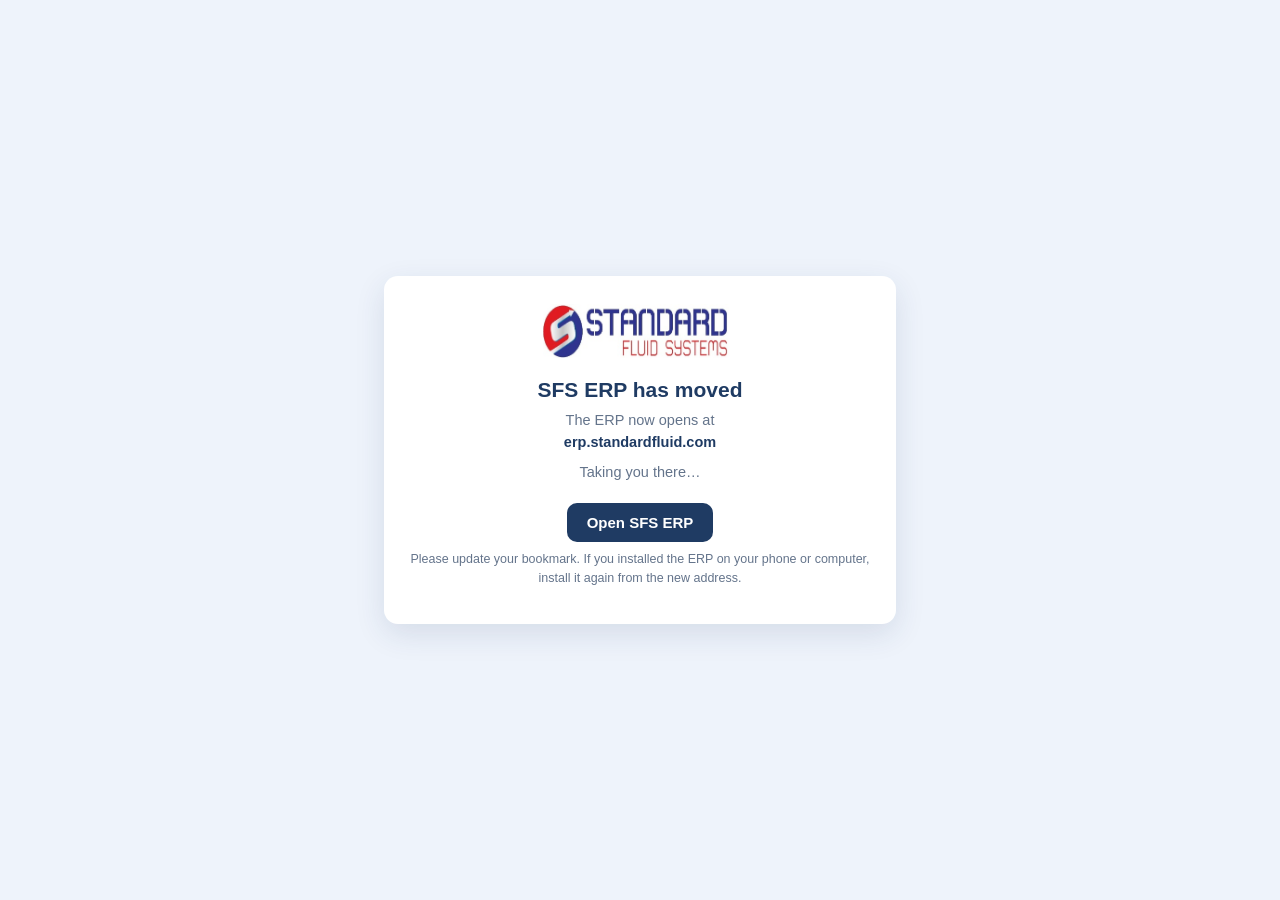
<file: index.html>
<!doctype html>
<html lang="en">
<head>
<meta charset="utf-8">
<meta name="viewport" content="width=device-width,initial-scale=1">
<title>SFS ERP has moved</title>
<style>
  :root{--navy:#1f3b63;--ink:#1d2433;--mut:#64748b;--bg:#eef3fb}
  body{margin:0;min-height:100vh;display:flex;align-items:center;justify-content:center;background:var(--bg);font-family:Arial,Helvetica,sans-serif;color:var(--ink);padding:16px;box-sizing:border-box}
  .card{background:#fff;border-radius:14px;box-shadow:0 10px 30px rgba(31,59,99,.12);padding:28px 26px;max-width:460px;width:100%;text-align:center}
  img{height:54px;margin-bottom:10px}
  h1{font-size:21px;color:var(--navy);margin:6px 0 8px}
  p{color:var(--mut);font-size:14.5px;line-height:1.5;margin:8px 0}
  a.go{display:inline-block;margin-top:12px;background:var(--navy);color:#fff;text-decoration:none;border-radius:10px;padding:11px 20px;font-weight:bold;font-size:15px}
  .addr{font-weight:bold;color:var(--navy)}
  .warn{display:none;background:#fff7ed;border:1px solid #fdba74;color:#7c2d12;border-radius:10px;padding:12px;margin-top:14px;font-size:13.5px;text-align:left}
  .warn a{color:#9a3412;font-weight:bold}
</style>
</head>
<body>
<div class="card">
  <img src="logo.png" alt="Standard Fluid Systems" onerror="this.style.display='none'">
  <h1>SFS ERP has moved</h1>
  <p>The ERP now opens at<br><span class="addr">erp.standardfluid.com</span></p>
  <p id="msg">Taking you there…</p>
  <a class="go" id="go" href="https://erp.standardfluid.com/">Open SFS ERP</a>
  <p style="font-size:12.5px">Please update your bookmark. If you installed the ERP on your phone or computer, install it again from the new address.</p>
  <div class="warn" id="warn">This device still has <b id="n"></b> entr<span id="pl">ies</span> made without internet, not sent yet. Open the old ERP once so they are sent, then come back here:<br><br><a href="app.html">Open the old ERP to send them</a></div>
</div>
<script>
(function(){
  var target = 'https://erp.standardfluid.com/' + (location.hash || '');
  document.getElementById('go').href = target;
  function go(){ location.replace(target); }
  /* entries saved offline (waiting to be sent) live only on this address: do not leave them behind */
  try {
    if (!window.indexedDB) return setTimeout(go, 1200);
    var rq = indexedDB.open('sfs-offline', 1);
    rq.onupgradeneeded = function(){ rq.result.createObjectStore('kv'); };
    rq.onerror = function(){ setTimeout(go, 1200); };
    rq.onsuccess = function(){
      var db = rq.result, n = 0;
      try {
        var cur = db.transaction('kv', 'readonly').objectStore('kv').openCursor();
        cur.onsuccess = function(){ var c = cur.result; if (c) { if (String(c.key).indexOf('q:') === 0) n++; c.continue(); } else done(); };
        cur.onerror = function(){ done(); };
      } catch (e) { done(); }
      function done(){
        db.close();
        if (n > 0) { document.getElementById('n').textContent = n; document.getElementById('pl').textContent = n === 1 ? 'y' : 'ies'; document.getElementById('warn').style.display = 'block'; document.getElementById('msg').textContent = 'Before you go:'; }
        else setTimeout(go, 1200);
      }
    };
  } catch (e) { setTimeout(go, 1200); }
})();
</script>
</body>
</html>
</file>
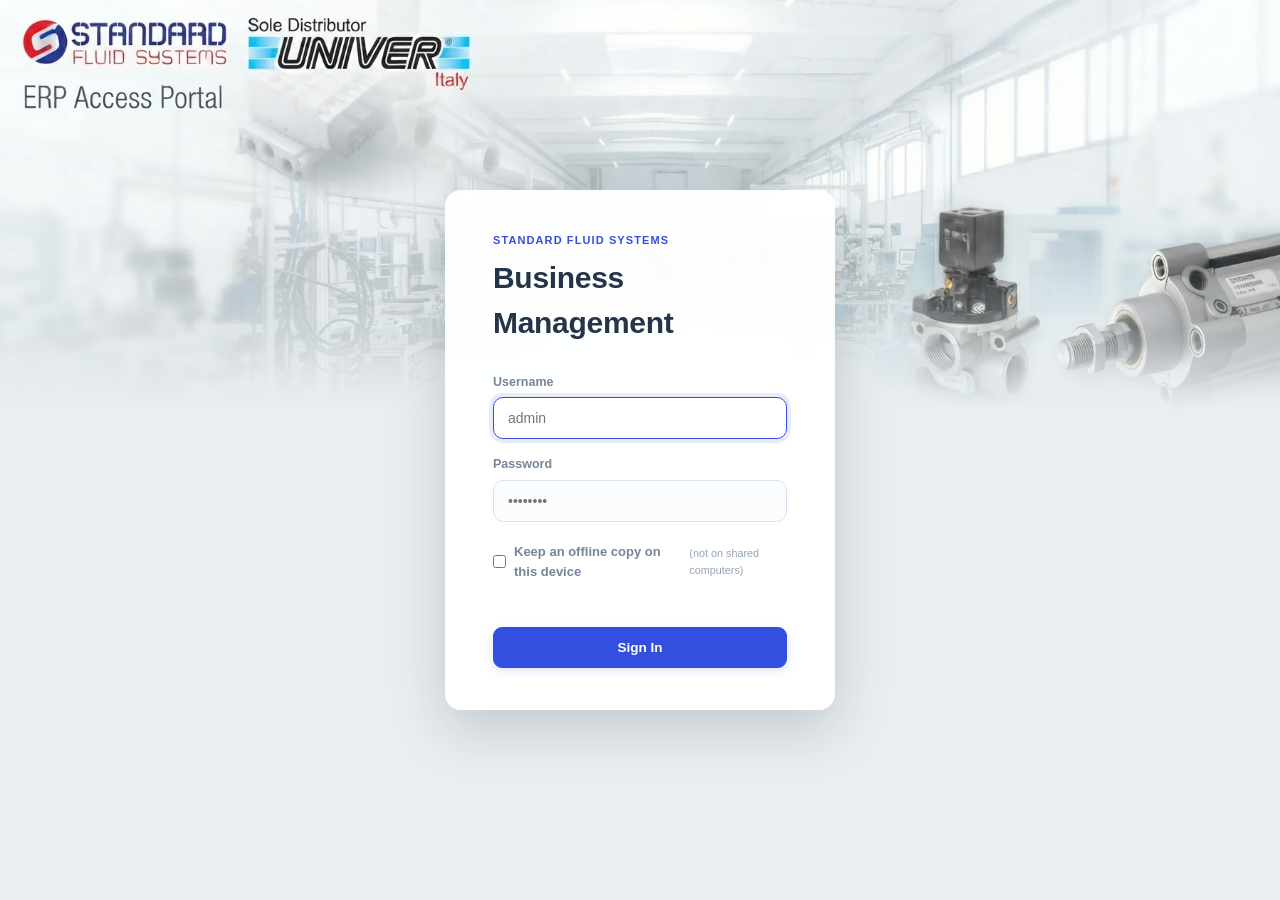
<file: app.html>
<!DOCTYPE html>
<html lang="en">
<head>
<meta charset="UTF-8">
<meta name="viewport" content="width=device-width, initial-scale=1.0">
<meta name="theme-color" content="#1f3b63">
<link rel="manifest" href="manifest.webmanifest">
<link rel="apple-touch-icon" href="apple-touch-icon.png">
<meta name="apple-mobile-web-app-capable" content="yes">
<meta name="mobile-web-app-capable" content="yes">
<meta name="apple-mobile-web-app-title" content="SFS ERP">
<title>Standard Fluid Systems — Business Management</title>
<link rel="icon" href="favicon.png">
<link rel="stylesheet" href="styles.css">
<style id="sfsProgressStyles">
  /* --- SFS top loading bar (added) --- */
  #sfsProgress{position:fixed;left:0;right:0;top:0;height:3px;z-index:2147483000;
    pointer-events:none;opacity:0;transition:opacity .25s ease}
  #sfsProgress.sfs-active{opacity:1}
  #sfsProgressBar{position:relative;height:100%;width:0;border-radius:0 3px 3px 0;
    background:linear-gradient(90deg,#3B5BDB 0%,#5B7CFA 45%,#10B981 100%);
    box-shadow:0 0 8px rgba(59,91,219,.55),0 0 14px rgba(16,185,129,.35);
    transition:width .25s ease}
  #sfsProgressBar::after{content:"";position:absolute;right:0;top:0;bottom:0;width:90px;
    background:linear-gradient(90deg,rgba(255,255,255,0),rgba(255,255,255,.8));
    border-radius:0 3px 3px 0;opacity:.9}
  @media print{#sfsProgress{display:none!important}}
  @media (prefers-reduced-motion:reduce){#sfsProgressBar{transition:none!important}}
</style>
</head>
<body>

<!-- --- SFS top loading bar (added) --- -->
<div id="sfsProgress" role="progressbar" aria-label="Loading"><div id="sfsProgressBar"></div></div>


<!-- ============ LOGIN SCREEN ============ -->
<div id="login" class="login-screen">
  <div class="login-card">
    <img src="logo.png" alt="SFS" class="login-logo">
    <div class="eyebrow">Standard Fluid Systems</div>
    <h1>Business Management</h1>

    <label>Username
      <input id="loginUser" type="text" autocomplete="username" placeholder="admin">
    </label>

    <label>Password
      <input id="loginPass" type="password" autocomplete="current-password" placeholder="••••••••">
    </label>

    <!-- The captcha has been removed. This hidden field only exists for compatibility with the older app.js (the user never sees it). -->
    <input id="captchaAnswer" type="hidden">

    <div id="loginError" class="muted"></div>

    <button class="btn primary full" onclick="login()">Sign In</button>
  </div>
</div>

<!-- ============ APP SHELL ============ -->
<div id="app" class="hidden">

  <!-- SIDEBAR -->
  <aside id="sidebar">
    <div class="brand">
      <img src="logo.png" alt="SFS">
      <div>
        <small>Business Management</small>
      </div>
      <button class="collapse-btn" onclick="toggleSidebar()" title="Collapse sidebar">
        <svg viewBox="0 0 24 24" width="16" height="16" fill="none" stroke="currentColor" stroke-width="2" stroke-linecap="round" stroke-linejoin="round">
          <polyline points="15 18 9 12 15 6"></polyline>
        </svg>
      </button>
    </div>

    <nav id="nav"></nav>

    <div class="userbox">
      <b id="who">—</b>
      <small id="role">—</small>
      <button class="btn" onclick="logout()">Logout</button>
    </div>
  </aside>

  <!-- MAIN -->
  <main>
    <header>
      <div>
        <h1 id="pageTitle">Dashboard</h1>
        <p>Inventory • Purchases • Sales • Documents</p>
      </div>
      <div class="header-actions">
        <span id="busy" class="busy hidden">Working…</span>
        <button class="btn" onclick="refresh()">↻ Refresh</button>
      </div>
    </header>

    <div id="content"></div>
  </main>
</div>

<!-- ============ MODAL ============ -->
<div id="modal" class="modal hidden" onclick="if(event.target===this)closeModal()">
  <div class="modal-card">
    <div class="modal-head">
      <h3 id="modalTitle">—</h3>
      <button onclick="closeModal()" aria-label="Close">×</button>
    </div>
    <div id="modalBody"></div>
  </div>
</div>

<!-- ============ TOASTS ============ -->
<div id="toastHost" class="toast-host"></div>

<!-- ============ PRINT AREA ============ -->
<div id="printArea"></div>

<!-- ============ SCRIPTS ============ -->
<script src="config.js"></script>
<script src="app.js"></script>
<script>
/* ---------- Sidebar collapse toggle ---------- */
function toggleSidebar(){
  const sb = document.getElementById('sidebar');
  if (!sb) return;
  sb.classList.toggle('collapsed');
  try { localStorage.setItem('sfsSidebarCollapsed', sb.classList.contains('collapsed') ? '1' : '0'); } catch(e) {}
}
(function(){
  try {
    if (localStorage.getItem('sfsSidebarCollapsed') === '1') {
      document.getElementById('sidebar')?.classList.add('collapsed');
    }
  } catch(e) {}
})();

/* ---------- Captcha compatibility ----------
   If the older captcha check still exists in app.js, this quietly fills in the correct answer,
   so that login works with just a username + password. Once the captcha is removed from app.js, this does nothing. */
(function(){
  var original = window.login;
  if (typeof original !== 'function') return;
  window.login = function(){
    try {
      var a = document.getElementById('captchaAnswer');
      if (a && typeof SFS_CAPTCHA_ANSWER !== 'undefined') a.value = SFS_CAPTCHA_ANSWER;
    } catch(e) {}
    return original.apply(this, arguments);
  };
})();

/* ---------- Enter key on login fields ---------- */
document.addEventListener('DOMContentLoaded', function(){
  ['loginUser','loginPass'].forEach(function(id){
    const el = document.getElementById(id);
    if (el) el.addEventListener('keydown', function(e){
      if (e.key === 'Enter') { e.preventDefault(); login(); }
    });
  });
});
</script>

<!-- ============ APP: install button, update notice, offline notice ============ -->
<style>
#pwaBar{position:fixed;left:50%;bottom:18px;transform:translateX(-50%);z-index:2147483001;display:none;align-items:center;gap:12px;background:#1f3b63;color:#fff;border-radius:14px;padding:10px 12px 10px 16px;box-shadow:0 14px 34px rgba(15,35,70,.35);font:14px/1.3 Inter,Arial,sans-serif;max-width:calc(100vw - 32px)}
#pwaBar.show{display:flex}#pwaBar.off{background:#b42318}
#pwaBar button{border:0;border-radius:10px;padding:8px 14px;font-weight:700;cursor:pointer;background:#fff;color:#1f3b63;white-space:nowrap}
#pwaBar .x{background:transparent;color:#fff;opacity:.7;padding:6px 8px}
#pwaInstall{position:fixed;left:16px;bottom:18px;z-index:2147483000;display:none;border:0;border-radius:99px;padding:11px 18px;font:700 14px Inter,Arial,sans-serif;background:#1f3b63;color:#fff;box-shadow:0 10px 26px rgba(15,35,70,.3);cursor:pointer}
#pwaInstallX{margin-left:8px;opacity:.7;font-weight:400}
@media print{#pwaBar,#pwaInstall{display:none!important}}
</style>
<button id="pwaInstall" type="button">⬇ Install SFS ERP app<span id="pwaInstallX" title="Hide">✕</span></button>
<div id="pwaBar"><span id="pwaMsg"></span><button id="pwaBtn" type="button"></button><button class="x" type="button" onclick="document.getElementById('pwaBar').className=''">✕</button></div>
<script>
(function(){
  var bar = document.getElementById('pwaBar'), msg = document.getElementById('pwaMsg'), btn = document.getElementById('pwaBtn');
  function show(text, label, fn, cls){ msg.textContent = text; btn.textContent = label; btn.style.display = label ? '' : 'none'; btn.onclick = fn; bar.className = 'show' + (cls ? ' ' + cls : ''); }

  /* 1. service worker (makes it installable; code always fresh from the internet) */
  if ('serviceWorker' in navigator) navigator.serviceWorker.register('sw.js').catch(function(){});

  /* 2. install button (Chrome / Edge) */
  var deferred = null, ib = document.getElementById('pwaInstall');
  var hidden = 0; try { hidden = Number(localStorage.getItem('sfsInstallHidden') || 0); } catch (e) {}
  window.addEventListener('beforeinstallprompt', function(e){ e.preventDefault(); deferred = e; if (Date.now() - hidden > 30 * 864e5) ib.style.display = 'block'; });
  document.getElementById('pwaInstallX').onclick = function(ev){ ev.stopPropagation(); ib.style.display = 'none'; try { localStorage.setItem('sfsInstallHidden', String(Date.now())); } catch (e) {} };
  ib.onclick = function(){ if (!deferred) return; deferred.prompt(); deferred.userChoice.finally(function(){ deferred = null; ib.style.display = 'none'; }); };
  window.addEventListener('appinstalled', function(){ ib.style.display = 'none'; show('SFS ERP installed ✓ — open it from the icon on your desktop / home screen.', '', null); setTimeout(function(){ bar.className = ''; }, 6000); });

  /* 3. "new version" notice: checks app.js / styles.css every 5 minutes and when the window comes back */
  var base = {};
  function sig(u){ return fetch(u, {method:'HEAD', cache:'no-store'}).then(function(r){ return r.ok ? (r.headers.get('etag') || r.headers.get('last-modified') || r.headers.get('content-length') || '') : ''; }).catch(function(){ return ''; }); }
  function check(){
    if (!navigator.onLine) return;
    Promise.all([sig('app.js'), sig('styles.css')]).then(function(v){
      var k = v.join('|'); if (!v[0] && !v[1]) return;
      if (!base.k) { base.k = k; return; }
      if (k !== base.k) show('A new version of SFS ERP is available.', 'Update', function(){ location.reload(); });
    });
  }
  setTimeout(check, 4000); setInterval(check, 5 * 60 * 1000);
  document.addEventListener('visibilitychange', function(){ if (document.visibilityState === 'visible') check(); });

  /* offline / online notices are shown by app.js (offline copy bar) */
})();
</script>

</body>
</html>
</file>
<file: styles.css>
/* ============================================================
   SFS BUSINESS MANAGEMENT — ERP STYLESHEET v2
   Design system: Navy + Indigo + Emerald
   ============================================================ */

:root{
  --ink:#0B1B2B; --ink-mid:#16324F; --ink-soft:#2C4864;
  --steel:#5B6B80; --steel-light:#8695A8;
  --canvas:#F4F6FA; --surface:#FFFFFF;
  --line:#E4E9F0; --line-strong:#CBD4E0;
  --brand:#3B5BDB; --brand-dark:#2F49B0; --brand-soft:#EEF2FF;
  --accent:#10B981; --accent-dark:#059669; --accent-soft:#ECFDF5;
  --good:#059669; --good-bg:#ECFDF5;
  --warn:#D97706; --warn-bg:#FEF3C7;
  --bad:#DC2626; --bad-bg:#FEE2E2;
  --info:#0284C7; --info-bg:#E0F2FE;
  --nav-bg-1:#0B1B2B; --nav-bg-2:#122845;
  --nav-text:#B7C5DA; --nav-text-active:#FFFFFF; --nav-icon:#7A8CA6;
  --radius:8px; --radius-lg:12px; --radius-sm:6px;
  --shadow-sm:0 1px 2px rgba(11,27,43,.06);
  --shadow:0 2px 8px rgba(11,27,43,.06);
  --shadow-md:0 6px 18px rgba(11,27,43,.08);
  --shadow-lg:0 24px 60px rgba(11,27,43,.18);
  --font-display:'Barlow Semi Condensed',Arial,sans-serif;
  --font-body:'Inter',Arial,sans-serif;
}

*{box-sizing:border-box}
html,body{margin:0;padding:0;height:100%}
body{font-family:var(--font-body);background:var(--canvas);color:var(--ink);font-size:14px;line-height:1.5;-webkit-font-smoothing:antialiased}
.hidden{display:none!important}
a{color:var(--brand);text-decoration:none;transition:color .15s}
a:hover{color:var(--brand-dark)}
button{font-family:inherit;cursor:pointer}
input,select,textarea{font-family:inherit;font-size:14px}
@media (prefers-reduced-motion:reduce){*{transition:none!important;animation:none!important}}

/* ---------- LOGIN ----------
   login-bg.webp is a wide 1798x576 banner (the logo and "ERP Access Portal" are part of the image).
   So it is not stretched to "cover" the whole screen (that cut off the logo / products).
   The banner runs full width across the top (::before) and fades into the page colour below. */
.login-screen{
  --bn-bg:#e9eef1;
  --bn-h:clamp(230px,32vw,640px);
  min-height:100vh;min-height:100dvh;
  display:flex;position:relative;
  background:var(--bn-bg);
  overflow:hidden;isolation:isolate;
}
.login-screen::before{
  content:"";position:absolute;top:0;left:0;right:0;height:var(--bn-h);z-index:0;pointer-events:none;
  background-image:
    linear-gradient(to bottom,rgba(233,238,241,0) 0%,rgba(233,238,241,0) 62%,#e9eef1 100%),
    url("login-bg.webp");
  background-size:100% 100%,cover;
  background-position:top left,left top;
  background-repeat:no-repeat;
}
.login-card{position:relative;z-index:2;background:rgba(255,255,255,.96);margin:auto;display:flex;flex-direction:column;justify-content:center;padding:42px 48px;width:100%;max-width:390px;min-height:auto;text-align:left;border-radius:16px;box-shadow:0 18px 55px rgba(11,27,43,.18);backdrop-filter:blur(5px)}
/* The logo is now part of the banner (login-bg.webp), so the logo inside the card is hidden */
.login-logo{display:none}
.login-card .eyebrow{color:var(--brand);font-size:11px;letter-spacing:.1em;font-weight:700;margin-bottom:6px;text-transform:uppercase}
.login-card h1{font-family:var(--font-display);font-size:30px;font-weight:700;margin:0 0 28px;color:var(--ink);letter-spacing:-.01em}
.login-card label{display:block;font-size:12.5px;font-weight:600;color:var(--steel);margin-bottom:16px}
.login-card input{display:block;width:100%;margin-top:6px;padding:12px 14px;border:1px solid var(--line-strong);border-radius:var(--radius);font-size:14px;background:#fbfcfd;transition:border-color .15s,box-shadow .15s,background .15s}
.login-card input:focus{outline:none;border-color:var(--brand);background:#fff;box-shadow:0 0 0 4px rgba(59,91,219,.12)}
.login-card .muted{color:var(--bad);font-size:12.5px;min-height:16px;margin:-6px 0 14px;font-weight:500}
.login-card .btn.full{width:100%;margin-top:6px;padding:12px}
/* Mobile: smaller banner (only the logo part on the left), card below the banner, does not cover the whole screen */
@media (max-width:760px){
  .login-screen{display:block;--bn-h:230px;padding-bottom:24px}
  .login-screen::before{
    background-image:
      linear-gradient(to bottom,rgba(233,238,241,0) 0%,rgba(233,238,241,0) 68%,#e9eef1 100%),
      url("login-bg-mobile.webp");
    background-size:100% 100%,auto 100%;
    background-position:top left,left top;
  }
  .login-card{margin:150px auto 0;width:calc(100% - 32px);max-width:400px;padding:32px 24px;min-height:auto;border-radius:16px;box-shadow:0 12px 36px rgba(11,27,43,.16)}
  .login-card h1{font-size:26px;margin-bottom:22px}
}

/* ---------- APP SHELL ---------- */
#app{display:flex;min-height:100vh}
aside{width:248px;flex:0 0 248px;background:linear-gradient(180deg,var(--nav-bg-1) 0%,var(--nav-bg-2) 100%);color:var(--nav-text);display:flex;flex-direction:column;position:sticky;top:0;height:100vh;overflow-y:auto;scrollbar-width:thin;scrollbar-color:rgba(255,255,255,.15) transparent;transition:width .2s ease,flex-basis .2s ease}
aside::-webkit-scrollbar{width:6px}
aside::-webkit-scrollbar-thumb{background:rgba(255,255,255,.15);border-radius:3px}
aside.collapsed{width:68px;flex-basis:68px}
aside.collapsed .brand b,aside.collapsed .brand small,aside.collapsed .nav-section,aside.collapsed .nav-label,aside.collapsed .userbox b,aside.collapsed .userbox small{display:none}
aside.collapsed .brand{justify-content:center;padding:20px 10px}
aside.collapsed .navbtn{justify-content:center;padding:10px}
aside.collapsed .userbox{padding:16px 10px;text-align:center}
.brand{display:flex;align-items:center;gap:11px;padding:20px 18px;border-bottom:1px solid rgba(255,255,255,.08);position:relative}
.brand img{height:30px;flex-shrink:0}
.brand b{display:block;font-family:var(--font-display);font-size:17px;font-weight:700;color:#fff;line-height:1.15;letter-spacing:-.01em}
.brand small{display:block;color:#8FA3BE;font-size:11px;margin-top:2px;letter-spacing:.02em}
.brand .collapse-btn{position:absolute;right:10px;top:50%;transform:translateY(-50%);background:rgba(255,255,255,.06);border:none;color:#8FA3BE;width:26px;height:26px;border-radius:6px;display:flex;align-items:center;justify-content:center;transition:background .15s,color .15s}
.brand .collapse-btn:hover{background:rgba(255,255,255,.12);color:#fff}
aside.collapsed .brand .collapse-btn{position:static;transform:none;margin:0 auto}
#nav{flex:1;padding:14px 10px}
.nav-section{font-size:10.5px;font-weight:700;letter-spacing:.1em;color:#5F7695;padding:16px 10px 6px;text-transform:uppercase}
.nav-section:first-child{padding-top:4px}
.navbtn{display:flex;align-items:center;gap:11px;width:100%;text-align:left;background:none;border:none;border-radius:var(--radius);color:var(--nav-text);padding:9px 11px;font-size:13.5px;font-weight:500;transition:background .15s,color .15s,transform .1s;position:relative;margin-bottom:2px}
.nav-icon{flex:0 0 auto;width:20px;height:20px;display:flex;align-items:center;justify-content:center;color:var(--nav-icon);transition:color .15s}
.nav-icon svg{width:18px;height:18px}
.nav-label{flex:1;min-width:0;overflow:hidden;text-overflow:ellipsis;white-space:nowrap}
.navbtn:hover{background:rgba(255,255,255,.06);color:#fff}
.navbtn:hover .nav-icon{color:#fff}
.navbtn.active{background:linear-gradient(90deg, rgba(59,91,219,.28), rgba(59,91,219,.06));color:var(--nav-text-active);font-weight:600}
.navbtn.active .nav-icon{color:#7C9BFF}
.navbtn.active::before{content:"";position:absolute;left:-10px;top:6px;bottom:6px;width:3px;background:var(--brand);border-radius:0 3px 3px 0}
.userbox{padding:16px 18px 20px;border-top:1px solid rgba(255,255,255,.08)}
.userbox b{display:block;color:#fff;font-size:13.5px;font-weight:600}
.userbox small{display:block;color:#8FA3BE;font-size:11px;letter-spacing:.06em;margin:3px 0 12px;text-transform:uppercase}
.userbox .btn{width:100%;background:rgba(255,255,255,.06);border:1px solid rgba(255,255,255,.1);color:#CBD8E8;font-size:12.5px;padding:8px}
.userbox .btn:hover{background:rgba(220,38,38,.18);border-color:rgba(220,38,38,.3);color:#FCA5A5}
main{flex:1;min-width:0;display:flex;flex-direction:column;background:var(--canvas)}
header{background:var(--surface);border-bottom:1px solid var(--line);padding:22px 32px;display:flex;align-items:flex-start;justify-content:space-between;gap:16px;position:sticky;top:0;z-index:10;box-shadow:var(--shadow-sm)}
header .eyebrow{font-size:11px;font-weight:700;letter-spacing:.1em;color:var(--brand);text-transform:uppercase}
header h1{font-family:var(--font-display);font-size:28px;font-weight:700;margin:2px 0 3px;color:var(--ink);letter-spacing:-.01em}
header p{margin:0;color:var(--steel);font-size:13px}
.header-actions{display:flex;align-items:center;gap:10px;flex-shrink:0}
.busy{font-size:12.5px;color:var(--steel);font-style:italic}
#content{padding:28px 32px 60px;flex:1}
.wrap{max-width:1320px}

/* ---------- BUTTONS ---------- */
.btn{display:inline-flex;align-items:center;justify-content:center;gap:6px;padding:9px 16px;border-radius:var(--radius);border:1px solid var(--line-strong);background:var(--surface);color:var(--ink);font-size:13.5px;font-weight:600;transition:background .15s,border-color .15s,color .15s,box-shadow .15s,transform .08s;white-space:nowrap}
.btn:hover{border-color:var(--steel-light);background:#F8FAFC;box-shadow:var(--shadow-sm)}
.btn:active{transform:translateY(1px)}
.btn:disabled{opacity:.55;cursor:not-allowed;transform:none}
.btn.primary{background:var(--brand);border-color:var(--brand);color:#fff;box-shadow:0 1px 2px rgba(59,91,219,.2)}
.btn.primary:hover{background:var(--brand-dark);border-color:var(--brand-dark);box-shadow:0 4px 14px rgba(59,91,219,.35)}
.btn.success{background:var(--accent);border-color:var(--accent);color:#fff}
.btn.success:hover{background:var(--accent-dark);border-color:var(--accent-dark)}
.btn.ghost{background:transparent;border-color:var(--line-strong);color:var(--ink-mid)}
.btn.ghost:hover{background:#F1F5F9;border-color:var(--steel-light)}
.btn.small{padding:6px 11px;font-size:12.5px;border-radius:var(--radius-sm)}
.btn.danger{background:#fff;border-color:var(--bad);color:var(--bad)}
.btn.danger:hover{background:var(--bad);color:#fff;border-color:var(--bad)}
.btn.full{width:100%}

/* ---------- CARDS ---------- */
.cards{display:grid;grid-template-columns:repeat(auto-fit,minmax(200px,1fr));gap:18px;margin-bottom:24px}
.card{background:var(--surface);border:1px solid var(--line);border-radius:var(--radius-lg);padding:20px 22px;position:relative;overflow:hidden;transition:box-shadow .2s,transform .2s,border-color .2s}
.card::before{content:"";position:absolute;left:0;top:0;bottom:0;width:4px;background:linear-gradient(180deg,var(--brand),var(--accent));border-radius:var(--radius-lg) 0 0 var(--radius-lg)}
.card:hover{box-shadow:var(--shadow-md);transform:translateY(-2px);border-color:var(--line-strong)}
.card span{display:block;font-size:11.5px;font-weight:700;letter-spacing:.08em;color:var(--steel);margin-bottom:10px;text-transform:uppercase}
.card strong{font-family:var(--font-display);font-size:34px;font-weight:700;color:var(--ink);line-height:1;letter-spacing:-.02em}
.panel{background:var(--surface);border:1px solid var(--line);border-radius:var(--radius-lg);padding:24px 26px;margin-bottom:20px;box-shadow:var(--shadow-sm)}
.panel-head{display:flex;justify-content:space-between;align-items:center;margin-bottom:18px;gap:12px;flex-wrap:wrap}
.panel h3,.section-title{font-family:var(--font-display);font-size:19px;font-weight:700;margin:0 0 18px;color:var(--ink);letter-spacing:-.01em}
.panel-head h3{margin:0}
.catgrid{display:grid;grid-template-columns:repeat(auto-fit,minmax(150px,1fr));gap:14px}
.cat{background:linear-gradient(135deg,#FAFBFD 0%,#F4F6FA 100%);border:1px solid var(--line);border-radius:var(--radius);padding:16px 18px;transition:border-color .15s,transform .15s}
.cat:hover{border-color:var(--brand);transform:translateY(-1px)}
.cat span{display:block;font-size:12.5px;color:var(--steel);margin-bottom:8px;font-weight:500}
.cat b{font-family:var(--font-display);font-size:24px;color:var(--ink);font-weight:700}
.cat small{display:block;color:var(--steel-light);font-size:11px;margin-top:3px}

/* ---------- TOOLBAR ---------- */
.toolbar{display:flex;gap:10px;margin-bottom:18px;flex-wrap:wrap;align-items:center}
.toolbar input,.toolbar select{padding:10px 13px;border:1px solid var(--line-strong);border-radius:var(--radius);background:var(--surface);min-width:220px;transition:border-color .15s,box-shadow .15s;font-size:13.5px}
.toolbar input:focus,.toolbar select:focus{outline:none;border-color:var(--brand);box-shadow:0 0 0 3px rgba(59,91,219,.1)}

/* ---------- TABLES ---------- */
.table-wrap{overflow-x:auto;border-radius:var(--radius);border:1px solid var(--line)}
table{width:100%;border-collapse:collapse;font-size:13.5px}
thead th{text-align:left;font-size:11.5px;font-weight:700;letter-spacing:.06em;color:var(--steel);background:#F8FAFC;padding:12px 14px;border-bottom:1px solid var(--line-strong);white-space:nowrap;text-transform:uppercase}
tbody td{padding:12px 14px;border-bottom:1px solid var(--line);color:var(--ink);vertical-align:middle}
tbody tr{transition:background .1s}
tbody tr:nth-child(even){background:#FCFDFE}
tbody tr:hover{background:#F1F5F9}
tbody tr:last-child td{border-bottom:none}
td.empty{text-align:center;color:var(--steel);padding:40px 14px;font-style:italic}
.thumb{width:40px;height:40px;object-fit:cover;border-radius:6px;border:1px solid var(--line)}
.model-link{color:var(--brand);font-weight:600;cursor:pointer}
.model-link:hover{color:var(--brand-dark);text-decoration:underline}
.right{text-align:right}
.muted{color:var(--steel)}

/* ---------- BADGES ---------- */
.badge{display:inline-block;padding:3px 10px;border-radius:999px;font-size:11px;font-weight:700;letter-spacing:.02em;background:var(--brand-soft);color:var(--brand)}
.badge.good{background:var(--good-bg);color:var(--good)}
.badge.warn{background:var(--warn-bg);color:var(--warn)}
.badge.bad{background:var(--bad-bg);color:var(--bad)}
.badge.info{background:var(--info-bg);color:var(--info)}
.badge-admin{background:#FEF3C7;color:#92400E}
.badge-none{background:#F1F5F9;color:#64748B}

/* ---------- FORMS / MODALS ---------- */
.form-grid{display:grid;grid-template-columns:repeat(auto-fit,minmax(230px,1fr));gap:16px 20px;margin-bottom:20px}
.form-grid label{display:block;font-size:12.5px;font-weight:600;color:var(--steel)}
.form-grid label.wide{grid-column:1/-1}
.form-grid input,.form-grid select,.form-grid textarea,.input{display:block;width:100%;margin-top:7px;padding:10px 12px;border:1px solid var(--line-strong);border-radius:var(--radius);background:var(--surface);color:var(--ink);transition:border-color .15s,box-shadow .15s}
.form-grid input:focus,.form-grid select:focus,.form-grid textarea:focus,.input:focus{outline:none;border-color:var(--brand);box-shadow:0 0 0 3px rgba(59,91,219,.1)}
.form-grid textarea{min-height:70px;resize:vertical}
.actions{display:flex;gap:10px;justify-content:flex-end;margin-top:8px;flex-wrap:wrap}
.modal{position:fixed;inset:0;background:rgba(11,27,43,.55);backdrop-filter:blur(3px);display:flex;align-items:center;justify-content:center;padding:20px;z-index:1000;animation:fadeIn .15s ease-out}
@keyframes fadeIn{from{opacity:0}to{opacity:1}}
.modal-card{background:var(--surface);border-radius:var(--radius-lg);width:100%;max-width:680px;max-height:88vh;overflow-y:auto;box-shadow:var(--shadow-lg);animation:riseIn .18s ease-out}
@keyframes riseIn{from{opacity:0;transform:translateY(10px)}to{opacity:1;transform:translateY(0)}}
.modal-head{display:flex;justify-content:space-between;align-items:center;padding:20px 24px;border-bottom:1px solid var(--line);position:sticky;top:0;background:#fff;z-index:2;border-radius:var(--radius-lg) var(--radius-lg) 0 0}
.modal-head h3{font-family:var(--font-display);font-size:20px;margin:0;color:var(--ink);font-weight:700}
.modal-head button{background:none;border:none;font-size:22px;color:var(--steel);line-height:1;padding:4px 8px;border-radius:6px;transition:background .15s,color .15s}
.modal-head button:hover{color:var(--bad);background:var(--bad-bg)}
.modal-card>div:not(.modal-head){padding:24px}
.kv{padding:14px 0;border-bottom:1px solid var(--line);font-size:13.5px}
.kv:last-child{border-bottom:none}
.kv b{color:var(--ink);font-size:14.5px;font-weight:600}
.detail{display:flex;gap:22px;flex-wrap:wrap}
.detail img{width:150px;height:150px;object-fit:cover;border-radius:var(--radius);border:1px solid var(--line)}
.detail-grid{flex:1;min-width:240px;display:grid;grid-template-columns:1fr 1fr;gap:16px}
.detail-grid .kv{border:none;padding:0}
.detail-grid .kv b{color:var(--steel);font-size:11.5px;font-weight:700;letter-spacing:.06em;text-transform:uppercase;display:block;margin-bottom:4px}

/* ---------- TOASTS ---------- */
.toast-host{position:fixed;bottom:20px;right:20px;z-index:9999;display:flex;flex-direction:column;align-items:flex-end}
#printArea{display:none}

/* ============================================================
   MODULE PERMISSIONS + STAFF UI
   ============================================================ */
.modules-block{margin-top:18px;padding:16px 18px;background:linear-gradient(135deg,#FAFBFD 0%,#F4F6FA 100%);border:1px solid var(--line);border-radius:var(--radius)}
.modules-block .modules-title{font-weight:700;margin-bottom:12px;font-size:13px;color:var(--ink);text-transform:uppercase;letter-spacing:.06em}
.modules-block .chk{display:flex;align-items:center;gap:10px;padding:8px 10px;font-size:13.5px;cursor:pointer;border-radius:var(--radius-sm);transition:background .12s;font-weight:500;color:var(--ink-soft)}
.modules-block .chk:hover{background:rgba(59,91,219,.06)}
.modules-block .chk input[type=checkbox]{width:16px;height:16px;accent-color:var(--brand);cursor:pointer;margin:0}
.modules-block .muted{margin-top:10px;font-size:12px;color:var(--steel)}
.small{font-size:12px}
.user-row{display:flex;justify-content:space-between;align-items:flex-start;gap:14px;padding:16px 4px;border-bottom:1px solid var(--line)}
.user-row:last-child{border-bottom:none}
.user-row .user-info{flex:1;line-height:1.7;font-size:13.5px}
.user-row .user-info b{font-size:14.5px;color:var(--ink)}
.user-row .user-actions{display:flex;gap:8px;flex-wrap:wrap;flex-shrink:0}
.user-row .role{display:inline-block;padding:2px 8px;background:var(--brand-soft);color:var(--brand);border-radius:999px;font-size:11px;font-weight:700;margin:0 4px}
.user-row .ok{color:var(--good);font-weight:700;font-size:12px}
.user-row .off{color:var(--bad);font-weight:700;font-size:12px}
.modules-row{margin-top:8px;display:flex;flex-wrap:wrap;gap:6px}

/* ---------- RESPONSIVE ---------- */
@media (max-width:900px){
  #app{flex-direction:column}
  aside{width:100%;flex:0 0 auto;height:auto;position:relative;overflow-y:visible}
  aside.collapsed{width:100%;flex-basis:auto}
  #nav{display:flex;flex-wrap:wrap;padding:8px;gap:2px}
  .nav-section{width:100%;padding:8px 6px 2px}
  .navbtn{width:auto;margin-bottom:0}
  .navbtn.active::before{left:0;top:auto;bottom:-2px;width:auto;right:0;height:2px;border-radius:2px 2px 0 0}
  .brand .collapse-btn{display:none}
  header{flex-direction:column;padding:18px 20px}
  header h1{font-size:22px}
  #content{padding:18px}
  .form-grid{grid-template-columns:1fr}
  .detail-grid{grid-template-columns:1fr}
}
button:focus-visible,.navbtn:focus-visible,a:focus-visible,input:focus-visible,select:focus-visible{outline:2px solid var(--brand);outline-offset:2px}
@media print{.no-print{display:none!important}body{background:#fff}aside,header,.toolbar,.actions,.btn{display:none!important}}


/* ============================================================
   SFS — DASHBOARD LIGHT BLUE THEME
   Visual-only override based on the supplied SFS dashboard reference.
   IMPORTANT: no HTML, JavaScript, backend/API or module behavior is changed.
   ============================================================ */
:root{
  --ink:#17345F;
  --ink-mid:#284A78;
  --ink-soft:#49678F;
  --steel:#7087A6;
  --steel-light:#9AAEC7;
  --canvas:#F5F8FD;
  --surface:#FFFFFF;
  --line:#E3EAF4;
  --line-strong:#D2DEEC;
  --brand:#2F80ED;
  --brand-dark:#1769D2;
  --brand-soft:#EAF3FF;
  --accent:#22B573;
  --accent-dark:#15945D;
  --accent-soft:#EAF9F1;
  --good:#22B573;
  --good-bg:#EAF9F1;
  --warn:#F5A623;
  --warn-bg:#FFF5DF;
  --bad:#F05252;
  --bad-bg:#FFF0F0;
  --info:#2F80ED;
  --info-bg:#EAF3FF;
  --nav-bg-1:#FFFFFF;
  --nav-bg-2:#FFFFFF;
  --nav-text:#496184;
  --nav-text-active:#FFFFFF;
  --nav-icon:#48658A;
  --radius:8px;
  --radius-lg:10px;
  --radius-sm:6px;
  --shadow-sm:0 1px 3px rgba(31,74,125,.06);
  --shadow:0 3px 12px rgba(31,74,125,.07);
  --shadow-md:0 8px 22px rgba(31,74,125,.10);
  --shadow-lg:0 24px 60px rgba(31,74,125,.18);
  --font-display:'Inter',Arial,sans-serif;
  --font-body:'Inter',Arial,sans-serif;
}

body{background:var(--canvas);color:var(--ink)}
a{color:var(--brand)}
a:hover{color:var(--brand-dark)}

#app{background:var(--canvas)}
aside{
  background:#fff;
  color:var(--nav-text);
  border-right:1px solid var(--line);
  box-shadow:1px 0 10px rgba(31,74,125,.035);
}
aside::-webkit-scrollbar-thumb{background:#D9E4F1}
.brand{
  padding:17px 18px;
  border-bottom:1px solid var(--line);
}
.brand b{color:#17345F}
.brand small{color:#7A91AF}
.brand .collapse-btn{
  background:#F3F7FC;
  color:#5B78A0;
}
.brand .collapse-btn:hover{background:#EAF3FF;color:var(--brand)}

#nav{padding:12px 10px}
.nav-section{
  color:#7B91AE;
  padding:15px 10px 7px;
}
.navbtn{
  color:#496184;
  border-radius:7px;
  padding:9px 11px;
}
.nav-icon{color:#48658A}
.navbtn:hover{
  background:#F1F6FD;
  color:#244C7D;
}
.navbtn:hover .nav-icon{color:var(--brand)}
.navbtn.active{
  background:linear-gradient(90deg,#2F80ED 0%,#397DE0 100%);
  color:#fff;
  box-shadow:0 4px 10px rgba(47,128,237,.20);
}
.navbtn.active .nav-icon{color:#fff}
.navbtn.active::before{display:none}

.userbox{
  border-top:1px solid var(--line);
  padding:15px 18px 18px;
}
.userbox b{color:#17345F}
.userbox small{color:#8095B0}
.userbox .btn{
  background:#F5F8FD;
  border-color:var(--line);
  color:#496184;
}
.userbox .btn:hover{
  background:#FFF0F0;
  border-color:#F3B5B5;
  color:#D33F3F;
}

main{background:var(--canvas)}
header{
  background:#fff;
  border-bottom:1px solid var(--line);
  padding:14px 22px;
  box-shadow:0 1px 5px rgba(31,74,125,.04);
}
header .eyebrow{color:var(--brand)}
header h1{color:#17345F}
header p{color:#7087A6}
#content{padding:22px 22px 48px}
.wrap{max-width:1400px}

.btn{
  border-color:var(--line-strong);
  background:#fff;
  color:#284A78;
}
.btn:hover{border-color:#AFC4DE;background:#F8FBFF}
.btn.primary{
  background:var(--brand);
  border-color:var(--brand);
  box-shadow:0 2px 6px rgba(47,128,237,.18);
}
.btn.primary:hover{
  background:var(--brand-dark);
  border-color:var(--brand-dark);
}
.btn.success{background:var(--accent);border-color:var(--accent)}
.btn.ghost{background:#fff;border-color:var(--line-strong);color:#496184}
.btn.ghost:hover{background:#F1F6FD}

.cards{
  gap:16px;
  margin-bottom:18px;
}
.card{
  border:1px solid var(--line);
  border-radius:10px;
  padding:18px 20px;
  box-shadow:var(--shadow-sm);
  background:#fff;
}
.card::before{display:none}
.card:hover{
  box-shadow:var(--shadow-md);
  transform:translateY(-1px);
  border-color:#D1DEEE;
}
.card span{color:#52709A}
.card strong{color:#17345F}

.panel{
  border:1px solid var(--line);
  border-radius:10px;
  padding:20px 22px;
  margin-bottom:16px;
  box-shadow:var(--shadow-sm);
  background:#fff;
}
.panel h3,.section-title{color:#17345F}
.cat{
  background:#F8FAFE;
  border-color:var(--line);
}
.cat:hover{border-color:#A9C9F3}
.cat span{color:#7087A6}
.cat b{color:#17345F}

.toolbar input,.toolbar select{
  border-color:var(--line-strong);
  background:#fff;
}
.toolbar input:focus,.toolbar select:focus{
  border-color:var(--brand);
  box-shadow:0 0 0 3px rgba(47,128,237,.10);
}

.table-wrap{border-color:var(--line)}
thead th{
  color:#557294;
  background:#F7FAFE;
  border-bottom-color:var(--line-strong);
}
tbody td{color:#284A78;border-bottom-color:var(--line)}
tbody tr:nth-child(even){background:#FCFDFF}
tbody tr:hover{background:#F2F7FD}
.model-link{color:var(--brand)}

.badge{background:var(--brand-soft);color:var(--brand)}
.modules-block{
  background:#F7FAFE;
  border-color:var(--line);
}
.modules-block .modules-title{color:#284A78}
.modules-block .chk{color:#496184}

.form-grid input,.form-grid select,.form-grid textarea,.input{
  border-color:var(--line-strong);
}
.form-grid input:focus,.form-grid select:focus,.form-grid textarea:focus,.input:focus{
  border-color:var(--brand);
  box-shadow:0 0 0 3px rgba(47,128,237,.10);
}
.modal{background:rgba(20,49,85,.42)}
.modal-card{border:1px solid var(--line)}
.modal-head{border-bottom-color:var(--line)}
.modal-head h3{color:#17345F}

@media (max-width:900px){
  aside{border-right:none;border-bottom:1px solid var(--line)}
  #nav{background:#fff}
}
\n

/* ============================================================
   SFS — FAST + MOBILE + COLOURFUL UI
   CSS-only responsive/performance layer. ERP logic untouched.
   ============================================================ */
:root{
  --brand:#2F80ED;
  --brand-dark:#1769D2;
  --purple:#7657E8;
  --cyan:#12A8D8;
  --green:#20B878;
  --orange:#F39A27;
  --pink:#E95B9D;
  --red:#EF5B63;
  --canvas:#F4F8FD;
}

/* Faster rendering: use local system fonts instead of remote web-font requests. */
html,body{
  font-family:Inter,Arial,"Segoe UI",sans-serif;
  -webkit-font-smoothing:antialiased;
}
*{box-sizing:border-box}
.card,.panel,.cat,.btn,.navbtn{transition:background-color .12s,border-color .12s,box-shadow .12s,transform .12s}
.card:hover{transform:translateY(-1px)}

/* Colourful but controlled KPI cards */
.cards .card:nth-child(1){border-top:3px solid var(--brand);background:linear-gradient(135deg,#fff 0%,#F3F8FF 100%)}
.cards .card:nth-child(2){border-top:3px solid var(--purple);background:linear-gradient(135deg,#fff 0%,#F7F4FF 100%)}
.cards .card:nth-child(3){border-top:3px solid var(--green);background:linear-gradient(135deg,#fff 0%,#F1FCF7 100%)}
.cards .card:nth-child(4){border-top:3px solid var(--orange);background:linear-gradient(135deg,#fff 0%,#FFF8ED 100%)}
.cards .card:nth-child(5){border-top:3px solid var(--pink);background:linear-gradient(135deg,#fff 0%,#FFF3F8 100%)}
.cards .card:nth-child(6){border-top:3px solid var(--cyan);background:linear-gradient(135deg,#fff 0%,#F0FBFE 100%)}

/* Colourful section accents */
.panel:nth-of-type(3n+1){border-top:2px solid #DCEAFF}
.panel:nth-of-type(3n+2){border-top:2px solid #E7DEFF}
.panel:nth-of-type(3n){border-top:2px solid #D9F5E8}

/* Avoid expensive blur/shadows on smaller screens */
@media(max-width:700px){
  body{font-size:13px}
  #app{display:block;min-height:100vh}
  aside{
    width:100%!important;
    height:auto!important;
    max-height:none!important;
    position:sticky!important;
    top:0;
    z-index:900;
    border-right:0!important;
    border-bottom:1px solid #DDE7F2;
    box-shadow:0 2px 10px rgba(31,74,125,.08);
  }
  .brand{
    height:58px;
    min-height:58px;
    padding:9px 12px!important;
    display:flex;
    align-items:center;
  }
  .brand .collapse-btn{display:flex!important}
  #nav{
    display:flex!important;
    flex-wrap:nowrap!important;
    overflow-x:auto;
    overflow-y:hidden;
    gap:5px!important;
    padding:7px 8px!important;
    -webkit-overflow-scrolling:touch;
    scrollbar-width:none;
    background:#fff;
  }
  #nav::-webkit-scrollbar{display:none}
  .nav-section{
    display:none!important;
  }
  .navbtn{
    flex:0 0 auto;
    width:auto!important;
    min-width:max-content;
    padding:8px 11px!important;
    margin:0!important;
    border-radius:8px!important;
    font-size:12px;
  }
  .navbtn .nav-icon{margin-right:5px}
  .userbox{
    display:none!important;
  }
  main{width:100%;min-width:0}
  header{
    padding:12px 13px!important;
    gap:8px;
    flex-direction:row!important;
    align-items:center;
  }
  header h1{font-size:19px!important}
  header p{font-size:11px!important}
  #content{padding:12px!important}
  .wrap{width:100%;max-width:none}
  .cards{
    grid-template-columns:1fr!important;
    gap:10px!important;
    margin-bottom:12px!important;
  }
  .card{
    min-width:0;
    padding:14px!important;
    box-shadow:0 2px 8px rgba(31,74,125,.06)!important;
  }
  .panel{
    min-width:0;
    padding:14px!important;
    margin-bottom:11px!important;
    box-shadow:0 2px 8px rgba(31,74,125,.055)!important;
  }
  .toolbar{
    flex-direction:column!important;
    align-items:stretch!important;
    gap:8px!important;
  }
  .toolbar>*{width:100%!important}
  .actions{justify-content:stretch}
  .actions .btn{flex:1 1 auto}
  .table-wrap{
    width:100%;
    overflow-x:auto!important;
    -webkit-overflow-scrolling:touch;
  }
  table{min-width:650px}
  .form-grid{grid-template-columns:1fr!important;gap:12px!important}
  .detail-grid{grid-template-columns:1fr!important}
  .modal{padding:10px!important}
  .modal-card{
    max-height:94vh!important;
    border-radius:10px!important;
  }
  .modal-card>div:not(.modal-head){padding:15px!important}
  .modal-head{padding:14px 15px!important}
  .toast-host{left:10px;right:10px;bottom:10px;align-items:stretch}
}

/* Dashboard graphs become single-column and readable on phones */
@media(max-width:760px){
  #selectedYearSalesTarget [style*="grid-template-columns:minmax(250px,1fr)"]{
    display:block!important;
  }
  #selectedYearSalesTarget .panel{margin-bottom:10px!important}
  #selectedYearSalesTarget [style*="height:205px"]{
    height:150px!important;
    gap:3px!important;
    overflow:hidden;
  }
  #selectedYearSalesTarget [style*="max-width:42px"]{max-width:24px!important}
  #selectedYearTopCustomers [style*="grid-template-columns:24px minmax(110px,1.25fr) minmax(130px,2fr) 82px"]{
    grid-template-columns:22px minmax(85px,1fr) 70px!important;
  }
  #selectedYearTopCustomers [style*="grid-template-columns:24px minmax(110px,1.25fr) minmax(130px,2fr) 82px"]>div{
    display:none;
  }
}

/* Reduce paint/animation cost for users who prefer speed/reduced motion. */
@media(prefers-reduced-motion:reduce){
  *,*::before,*::after{
    animation-duration:.01ms!important;
    animation-iteration-count:1!important;
    transition-duration:.01ms!important;
    scroll-behavior:auto!important;
  }
}

/* Corporate document typography + fixed detail boxes */
.doc-items{table-layout:fixed!important}
.doc-items th,.doc-items td{overflow:hidden;word-break:break-word}
.doc-items tbody tr{height:34px}
.doc-items tbody tr.filler{height:34px}
.doc-items tbody tr.filler td{height:34px!important}
.doc-items th:nth-child(1){width:7%}
.doc-items th:nth-child(2){width:38%}
.doc-items th:nth-child(3){width:13%}
.doc-items th:nth-child(4){width:10%}
.doc-items th:nth-child(5){width:14%}
.doc-items th:nth-child(6){width:18%}

/* Dashboard KPI cards */
.dash-kpi{cursor:pointer;position:relative;overflow:hidden}
.dash-kpi small{display:block;margin-top:7px;font-size:10.5px;color:#6E86A4;font-weight:600}
.dash-kpi::after{content:'›';position:absolute;right:16px;bottom:13px;font-size:22px;font-weight:700;opacity:.35}
.dash-kpi-products{background:linear-gradient(135deg,#F0F7FF,#FFFFFF)!important;border-top:3px solid #2F80ED!important}
.dash-kpi-stock{background:linear-gradient(135deg,#F0FBF8,#FFFFFF)!important;border-top:3px solid #20B878!important}
.dash-kpi-customers{background:linear-gradient(135deg,#F7F2FF,#FFFFFF)!important;border-top:3px solid #7657E8!important}
.dash-kpi-suppliers{background:linear-gradient(135deg,#FFF8EC,#FFFFFF)!important;border-top:3px solid #F39A27!important}
.dash-kpi-low{background:linear-gradient(135deg,#FFF2F4,#FFFFFF)!important;border-top:3px solid #EF5B63!important}
.dash-kpi:hover{box-shadow:0 8px 22px rgba(31,74,125,.12)!important}
@media(max-width:700px){
  .dash-kpi{padding:13px!important}
  .dash-kpi strong{font-size:22px!important}
}


/* ---------- Customer / Supplier directory ---------- */
.parties-page{max-width:1400px}
.party-hero{display:flex;align-items:center;justify-content:space-between;gap:18px;padding:24px 26px;border-radius:16px;margin-bottom:16px;color:#fff;box-shadow:0 8px 24px rgba(31,74,125,.12)}
.party-hero h2{margin:2px 0 4px;font-size:25px;letter-spacing:-.3px}
.party-hero p{margin:0;opacity:.82;font-size:12.5px}
.party-hero-customer{background:linear-gradient(135deg,#2457A6,#4A7FE0)}
.party-hero-supplier{background:linear-gradient(135deg,#147A67,#28A889)}
.party-hero .eyebrow{font-size:10px;letter-spacing:1.5px;font-weight:800;opacity:.75}
.party-toolbar{display:flex;align-items:center;gap:10px;flex-wrap:wrap;margin-bottom:16px;padding:12px;background:#fff;border:1px solid var(--line);border-radius:12px;box-shadow:var(--shadow-sm)}
.party-search{display:flex;align-items:center;gap:8px;flex:1;min-width:240px;border:1px solid var(--line);border-radius:8px;background:#F8FAFD;padding:0 11px}
.party-search span{font-size:20px;color:#71839A}
.party-search input{border:0!important;background:transparent!important;box-shadow:none!important;padding:10px 4px!important;min-width:0}
.party-toolbar select{min-width:130px}
.party-stats{display:flex;gap:8px;align-items:center}
.party-stat{font-size:11px;padding:6px 9px;border-radius:999px;background:#F2F5F9;color:#65758A}
.party-stat b{font-size:12px;margin-right:3px}
.party-stat.active{background:#EAF8F2;color:#087A52}
.party-count{font-size:11px;color:#8190A2;margin-left:auto}
.party-grid{display:grid;grid-template-columns:repeat(2,minmax(0,1fr));gap:14px}
.party-card{background:#fff;border:1px solid var(--line);border-radius:14px;padding:17px;box-shadow:var(--shadow-sm);transition:transform .16s ease,box-shadow .16s ease,border-color .16s ease}
.party-card:hover{transform:translateY(-2px);box-shadow:0 9px 24px rgba(31,74,125,.10);border-color:#C8D7EA}
.party-card.is-inactive{opacity:.72}
.party-card-head{display:flex;align-items:center;gap:11px;padding-bottom:14px;border-bottom:1px solid #EDF1F5}
.party-avatar{width:42px;height:42px;border-radius:11px;display:grid;place-items:center;font-weight:800;font-size:14px;flex:0 0 auto}
.party-customer .party-avatar{background:#EAF2FF;color:#2F63B6}
.party-supplier .party-avatar{background:#E8F8F3;color:#087A61}
.party-title{min-width:0;flex:1}
.party-title h3{margin:0 0 3px;font-size:15px;color:#172A41;white-space:nowrap;overflow:hidden;text-overflow:ellipsis}
.party-id{font-size:10.5px;color:#8492A5}
.party-status{font-size:10px;font-weight:700;padding:5px 8px;border-radius:999px}
.party-status.active{background:#EAF8F2;color:#087A52}
.party-status.inactive{background:#F1F3F5;color:#778292}
.party-contact-grid{display:grid;grid-template-columns:1fr 1fr;gap:11px 16px;padding:14px 0}
.party-info{min-width:0}
.party-info span{display:block;font-size:9.5px;text-transform:uppercase;letter-spacing:.6px;color:#8A98A9;margin-bottom:3px}
.party-info b{display:block;font-size:11.5px;font-weight:600;color:#30455D;white-space:nowrap;overflow:hidden;text-overflow:ellipsis}
.party-info.party-address{grid-column:1/-1}
.party-info.party-address b{white-space:normal;line-height:1.45}
.party-email{font-size:10.5px!important}
.party-actions{display:flex;gap:7px;flex-wrap:wrap;padding-top:12px;border-top:1px solid #EDF1F5}
.party-actions .btn{margin:0}
.party-empty{grid-column:1/-1;text-align:center;padding:55px 20px;border:1px dashed #CBD6E2;border-radius:14px;background:#FAFCFE}
.party-empty-icon{font-size:30px;color:#A7B5C6}
.party-empty h3{margin:7px 0 4px;color:#40556D}
.party-empty p{margin:0;color:#8A98A9;font-size:12px}
@media(max-width:800px){
 .party-grid{grid-template-columns:1fr}
 .party-hero{padding:19px;align-items:flex-start}
 .party-hero .btn{white-space:nowrap}
 .party-toolbar{align-items:stretch}
 .party-search{min-width:100%;order:0}
 .party-toolbar select{flex:1}
 .party-count{width:100%;margin-left:0}
}
@media(max-width:480px){
 .party-hero{display:block}
 .party-hero .btn{margin-top:13px;width:100%}
 .party-contact-grid{grid-template-columns:1fr}
 .party-info.party-address{grid-column:auto}
 .party-actions .btn{flex:1}
}


/* ============================================================
   SFS REFERENCE-INSPIRED LIGHT ERP THEME
   Safe visual-only overrides. Keep existing markup and behavior.
   ============================================================ */
:root{
  --ink:#263449;
  --ink-mid:#34465f;
  --ink-soft:#50627a;
  --steel:#77859a;
  --steel-light:#a3afbf;
  --canvas:#eaf0fb;
  --surface:#ffffff;
  --line:#e8edf5;
  --line-strong:#d8e1ee;
  --brand:#344fe0;
  --brand-dark:#263bc0;
  --brand-soft:#eef0ff;
  --accent:#43b987;
  --accent-dark:#27996c;
  --accent-soft:#e8f8f0;
  --nav-bg-1:#ffffff;
  --nav-bg-2:#ffffff;
  --nav-text:#77849a;
  --nav-text-active:#344fe0;
  --nav-icon:#9ca8b9;
  --radius:10px;
  --radius-lg:14px;
  --radius-sm:7px;
  --shadow-sm:0 2px 7px rgba(45,65,100,.035);
  --shadow:0 4px 14px rgba(45,65,100,.055);
  --shadow-md:0 8px 22px rgba(45,65,100,.09);
  --shadow-lg:0 24px 60px rgba(45,65,100,.16);
  --font-display:'Inter',Arial,sans-serif;
  --font-body:'Inter',Arial,sans-serif;
}
body{background:var(--canvas);color:var(--ink)}
#app{background:var(--canvas);gap:0}
aside{
  margin:18px 0 18px 18px;
  width:224px;flex-basis:224px;height:calc(100vh - 36px);
  border:1px solid rgba(220,228,241,.9);
  border-radius:15px;background:#fff;color:var(--nav-text);
  box-shadow:var(--shadow);
}
aside.collapsed{width:68px;flex-basis:68px}
.brand{padding:20px 16px;border-bottom:1px solid #edf1f7}
.brand b{color:#263449}
.brand small{color:#8794a8}
.brand .collapse-btn{background:#f4f6fb;color:#7c8ba1}
.brand .collapse-btn:hover{background:#e9edff;color:var(--brand)}
#nav{padding:14px 10px}
.nav-section{color:#a0aabc}
.navbtn{color:#7a879b;border-radius:9px;padding:10px 11px}
.nav-icon{color:#a2adbd}
.navbtn:hover{background:#f5f7fc;color:#344fe0}
.navbtn:hover .nav-icon{color:#344fe0}
.navbtn.active{background:#edf0ff;color:#344fe0;font-weight:650}
.navbtn.active .nav-icon{color:#344fe0}
.navbtn.active::before{left:-10px;background:#344fe0;border-radius:0 4px 4px 0}
.userbox{border-top:1px solid #edf1f7}
.userbox b{color:#344258}
.userbox small{color:#9aa5b5}
.userbox .btn{background:#f7f8fc;border-color:#e8edf5;color:#67758a}
.userbox .btn:hover{background:#fff0f0;border-color:#ffd7d7;color:#d94848}
main{background:transparent}
header{
  margin:18px 22px 0;padding:19px 26px;
  border:1px solid #e7edf6;border-radius:14px;
  background:#fff;box-shadow:var(--shadow-sm);
}
header h1{font-size:25px;letter-spacing:-.025em}
header p{color:#8a96a9}
#content{padding:22px 22px 42px}
.wrap{max-width:1600px}
.card,.panel{
  border:1px solid #e7edf5;border-radius:14px;background:#fff;
  box-shadow:var(--shadow-sm);
}
.card{padding:19px 20px}
.card::before{width:4px;opacity:.9}
.card:hover{transform:translateY(-1px);box-shadow:var(--shadow-md);border-color:#dbe4f1}
.card span{font-size:11px;letter-spacing:.055em;color:#8592a6}
.card strong{font-size:31px;letter-spacing:-.035em}
.panel{padding:21px 22px;margin-bottom:18px}
.panel h3,.section-title{font-size:18px;letter-spacing:-.02em}
.cat{border-radius:11px;background:#f8faff;border-color:#e8edf6}
.cat:hover{background:#fff;border-color:#cbd5ff}
.btn{border-radius:9px;font-weight:600}
.btn.primary{background:#344fe0;border-color:#344fe0;box-shadow:0 3px 8px rgba(52,79,224,.16)}
.btn.primary:hover{background:#263bc0;border-color:#263bc0}
.toolbar input,.toolbar select,
input,select,textarea{border-radius:9px}
.table-wrap{border-radius:11px;border-color:#e7edf5;background:#fff}
table{font-size:13px}
thead th{background:#f7f9fd;color:#718097}
tbody tr:hover{background:#f8faff}
.modal-card{border-radius:16px;box-shadow:0 24px 70px rgba(36,51,79,.22)}
.modal-head{border-bottom-color:#edf1f7}
.toast{border-radius:10px;box-shadow:var(--shadow-md)}
@media(max-width:900px){
  aside{margin:0;border-radius:0;height:100vh}
  header{margin:12px 12px 0;padding:16px 18px}
  #content{padding:16px 12px 30px}
}
@media(max-width:760px){
  #app{display:block}
  aside{margin:0;width:100%;height:auto;min-height:0;border-radius:0;position:relative}
  header{margin:10px 10px 0;padding:14px 15px;position:relative}
  header h1{font-size:22px}
  #content{padding:12px 10px 26px}
  .panel{padding:16px}
  .card{padding:16px}
}
@media print{
  #app,main{background:#fff!important}
  header,.card,.panel{box-shadow:none!important}
}


/* ============================================================
   OUTSTANDING / PAYABLE / DUE — polish
   CSS-only: styles the EXISTING markup in app.js (no JS/HTML change).
   Targets: Dashboard "Payments Due & Overdue" (#paymentDueSection / #pdBody),
            Accounts > Customer Outstanding (#custOutRows),
            Accounts > Supplier Payable (#supOutRows), due badges.
   ============================================================ */
:root{
  --os-red:#e5484d;   --os-red-bg:#fff1f1;   --os-red-line:#ffd5d6;
  --os-amber:#e8890c; --os-amber-bg:#fff6e5; --os-amber-line:#fde3b0;
  --os-green:#1f9d6b; --os-green-bg:#e8f8f0; --os-green-line:#bfeadb;
  --os-blue:#344fe0;  --os-blue-bg:#eef0ff;  --os-blue-line:#d3d9ff;
}

/* ---------- 1) KPI cards in "Payments Due & Overdue" ---------- */
#paymentDueSection .cards{grid-template-columns:repeat(auto-fit,minmax(215px,1fr));gap:16px}
#paymentDueSection .cards .card{
  border:1px solid var(--line);border-top-width:1px;border-radius:16px;
  padding:18px 20px 16px;overflow:hidden;
}
#paymentDueSection .cards .card::before{
  display:block;content:"";left:auto;top:-38px;right:-38px;bottom:auto;
  width:118px;height:118px;border-radius:50%;opacity:.08;background:currentColor;
}
#paymentDueSection .cards .card span{font-size:11px;letter-spacing:.07em;margin-bottom:12px;display:flex;align-items:center;gap:8px}
#paymentDueSection .cards .card span::before{content:"";width:9px;height:9px;border-radius:50%;background:currentColor;box-shadow:0 0 0 4px color-mix(in srgb,currentColor 16%,transparent)}
#paymentDueSection .cards .card strong{display:block;font-size:27px;font-weight:800;letter-spacing:-.035em;font-variant-numeric:tabular-nums;line-height:1.1}
#paymentDueSection .cards .card small{display:block;margin-top:8px;font-size:12px;color:var(--steel)}
/* colours by meaning: total / overdue / due soon / not yet due */
#paymentDueSection .cards .card:nth-child(1){color:var(--os-blue);border-color:var(--os-blue-line);background:linear-gradient(135deg,#fff 55%,var(--os-blue-bg))}
#paymentDueSection .cards .card:nth-child(2){color:var(--os-red);border-color:var(--os-red-line);background:linear-gradient(135deg,#fff 55%,var(--os-red-bg))}
#paymentDueSection .cards .card:nth-child(3){color:var(--os-amber);border-color:var(--os-amber-line);background:linear-gradient(135deg,#fff 55%,var(--os-amber-bg))}
#paymentDueSection .cards .card:nth-child(4){color:var(--os-green);border-color:var(--os-green-line);background:linear-gradient(135deg,#fff 55%,var(--os-green-bg))}
#paymentDueSection .cards .card strong{color:var(--ink)}              /* amount stays dark … */
#paymentDueSection .cards .card:nth-child(2) strong{color:var(--os-red)} /* … except overdue */

/* "Overdue age: 1-30 … 90+" line → neat strip */
#pdBody>.muted{
  display:flex;flex-wrap:wrap;align-items:center;gap:6px 14px;
  margin:2px 0 16px!important;padding:11px 16px;border-radius:12px;
  background:var(--os-red-bg);border:1px solid var(--os-red-line);
  color:#8a3b3e;font-size:12.5px;font-variant-numeric:tabular-nums;
}
#pdBody>.muted b{color:var(--os-red);font-weight:800}

/* "all settled" empty message */
#pdBody>.empty{
  text-align:center;padding:38px 16px;border-radius:14px;
  background:linear-gradient(180deg,#fff,var(--os-green-bg));
  border:1px dashed var(--os-green-line);color:var(--os-green);font-weight:700;
}
#pdBody>.empty::before{content:"✓";display:grid;place-items:center;width:44px;height:44px;margin:0 auto 10px;border-radius:50%;background:var(--os-green-bg);border:1px solid var(--os-green-line);font-size:20px}

/* ---------- 2) Due-status badges (dueBadge() uses inline styles) ---------- */
td span[style*="border-radius:999px"]{
  display:inline-flex!important;align-items:center;gap:6px;
  padding:4px 11px!important;font-size:11.5px!important;font-weight:700;
  letter-spacing:.01em;white-space:nowrap;border:1px solid transparent;
}
td span[style*="border-radius:999px"]::before{content:"";width:6px;height:6px;border-radius:50%;background:currentColor;flex:0 0 auto}
td span[style*="#c0392b"][style*="border-radius:999px"]{border-color:var(--os-red-line)}
td span[style*="#b86e00"][style*="border-radius:999px"]{border-color:var(--os-amber-line)}
td span[style*="#1a7f3c"][style*="border-radius:999px"]{border-color:var(--os-green-line)}
td span[style*="#c0392b"][style*="border-radius:999px"]::before{animation:osPulse 1.8s ease-in-out infinite}
@keyframes osPulse{0%,100%{box-shadow:0 0 0 0 rgba(229,72,77,.5)}50%{box-shadow:0 0 0 5px rgba(229,72,77,0)}}

/* ---------- 3) Money columns: right-aligned, tabular numbers ---------- */
/* Customer Outstanding: Total | Paid | Outstanding */
.table-wrap:has(#custOutRows) :is(th,td):nth-child(n+4):nth-child(-n+6){text-align:right;font-variant-numeric:tabular-nums;white-space:nowrap}
/* Supplier Payable: Purchased | Paid | Outstanding */
.table-wrap:has(#supOutRows) :is(th,td):nth-child(n+2):nth-child(-n+4){text-align:right;font-variant-numeric:tabular-nums;white-space:nowrap}
/* Payments Due table: Outstanding | Overdue */
#pdBody .table-wrap :is(th,td):nth-child(n+3):nth-child(-n+4){text-align:right;font-variant-numeric:tabular-nums;white-space:nowrap}
/* Modal (Payment Due details) Outstanding column */
#modalBody .table-wrap:has(th:nth-child(5)) :is(th,td):nth-child(4){text-align:right;font-variant-numeric:tabular-nums;white-space:nowrap}

/* "Outstanding" column highlight */
#custOutRows td:nth-child(6),
#supOutRows td:nth-child(4){
  color:var(--ink);background:linear-gradient(90deg,transparent,#f6f8ff 40%);font-size:14px;
}
#custOutRows td:nth-child(6) b,#supOutRows td:nth-child(4) b{font-weight:800;letter-spacing:-.01em}
#custOutRows td:nth-child(5){color:var(--os-green)}             /* Paid */
#supOutRows td:nth-child(3){color:var(--os-green)}              /* Paid */

/* ---------- 4) Row accents (pure CSS via :has) ---------- */
tbody tr:has(span[style*="#c0392b"][style*="border-radius:999px"]){
  box-shadow:inset 3px 0 0 var(--os-red);
  background:linear-gradient(90deg,var(--os-red-bg),#fff 45%)!important;
}
tbody tr:has(span[style*="#c0392b"][style*="border-radius:999px"]):hover{background:#ffe9e9!important}
tbody tr:has(span[style*="#b86e00"][style*="border-radius:999px"]){box-shadow:inset 3px 0 0 var(--os-amber)}
#custOutRows tr:has(span[style*="#c0392b"]) td:nth-child(6) b,
#pdBody td span[style*="color:#c0392b"] b{color:var(--os-red)}

/* Invoice # / client name as clear first column */
#custOutRows td:first-child{font-weight:700;color:var(--brand)}
#pdBody tbody td:first-child b{font-size:13.5px}

/* ---------- 5) Buttons inside these tables ---------- */
#custOutRows .btn.primary,#supOutRows .btn.primary{
  background:var(--os-green-bg);border-color:var(--os-green-line);color:var(--os-green);box-shadow:none;
}
#custOutRows .btn.primary:hover,#supOutRows .btn.primary:hover{
  background:var(--os-green);border-color:var(--os-green);color:#fff;box-shadow:0 4px 12px rgba(31,157,107,.28);
}
#pdBody .btn.small:not(.ghost){background:var(--os-blue-bg);border-color:var(--os-blue-line);color:var(--os-blue)}
#pdBody .btn.small:not(.ghost):hover{background:var(--os-blue);border-color:var(--os-blue);color:#fff}

/* Info text next to search ("12 invoice(s) • Outstanding Rs ...") */
#custOutInfo{font-weight:600;color:var(--ink-soft);background:#f2f5fb;border:1px solid var(--line);padding:6px 12px;border-radius:999px;white-space:nowrap}
#custOutInfo:empty{display:none}

/* Panel headings for these sections get a small accent */
.panel-head h3.section-title,.panel:has(#custOutRows)>.panel-head h3,.panel:has(#supOutRows)>.panel-head h3{
  position:relative;padding-left:14px;
}
.panel-head h3.section-title::before,.panel:has(#custOutRows)>.panel-head h3::before,.panel:has(#supOutRows)>.panel-head h3::before{
  content:"";position:absolute;left:0;top:3px;bottom:3px;width:4px;border-radius:4px;background:linear-gradient(180deg,var(--os-blue),var(--os-green));
}

/* ---------- 6) Responsive / print ---------- */
@media(max-width:600px){
  #paymentDueSection .cards{grid-template-columns:1fr 1fr;gap:10px}
  #paymentDueSection .cards .card{padding:14px}
  #paymentDueSection .cards .card strong{font-size:19px}
  #pdBody>.muted{padding:10px 12px;gap:4px 10px}
}
@media print{
  td span[style*="border-radius:999px"]::before{animation:none}
  tbody tr:has(span[style*="#c0392b"]){background:#fff!important}
}


/* ============================================================
   CLICKABLE KPI CARDS (Total / Overdue / Due in 7 days / Not yet due)
   Cards are now <button class="card card-btn"> → click opens invoice list
   ============================================================ */
button.card-btn{
  appearance:none;-webkit-appearance:none;font:inherit;text-align:left;width:100%;
  display:block;cursor:pointer;
}
button.card-btn:hover{
  transform:translateY(-3px);
  box-shadow:0 12px 28px rgba(45,65,100,.14);
  border-color:currentColor!important;
}
button.card-btn:active{transform:translateY(-1px) scale(.99)}
button.card-btn:focus-visible{outline:3px solid color-mix(in srgb,currentColor 35%,transparent);outline-offset:2px}
button.card-btn .card-go{
  display:inline-flex;align-items:center;gap:4px;margin-top:12px;
  font-style:normal;font-size:11.5px;font-weight:700;letter-spacing:.02em;
  color:currentColor;opacity:.75;transition:opacity .15s,transform .15s;
}
button.card-btn:hover .card-go{opacity:1;transform:translateX(4px)}

/* Detail modal table (opened from the cards) */
table.pd-detail :is(th,td):nth-child(5){text-align:right;font-variant-numeric:tabular-nums;white-space:nowrap}
table.pd-detail tfoot td{
  padding:13px 14px;background:#f7f9fd;border-top:2px solid var(--line-strong);
  font-weight:800;font-variant-numeric:tabular-nums;
}
table.pd-detail tfoot td:nth-child(2){text-align:right}
#modalBody .table-wrap:has(table.pd-detail){max-height:60vh;overflow:auto}
table.pd-detail thead th{position:sticky;top:0;z-index:1}

@media(max-width:600px){
  button.card-btn .card-go{margin-top:8px;font-size:10.5px}
}
@media print{button.card-btn .card-go{display:none}}
.modal-card:has(table.pd-detail){max-width:940px}


/* ---------- Ledger modal: PDF buttons ---------- */
.ledger-actions{
  display:flex;flex-wrap:wrap;align-items:center;gap:8px 10px;
  margin:0 0 16px;padding:12px 14px;border-radius:12px;
  background:var(--brand-soft);border:1px solid #d9dfff;
}
.ledger-actions .muted{margin-left:auto;font-style:italic}
@media(max-width:600px){.ledger-actions .muted{margin-left:0;width:100%}}


/* ============================================================
   IMPORTS page (costing + bulk product/inward)
   ============================================================ */
.imp-banner{
  display:flex;align-items:center;gap:10px;margin-bottom:16px;padding:12px 16px;border-radius:12px;
  background:linear-gradient(90deg,#fff6e5,#fffaf0);border:1px solid #fde3b0;color:#8a5a00;font-size:13px;
}
#impPage .panel{margin-bottom:16px}
#impPage .panel-head{display:flex;justify-content:space-between;align-items:center;gap:10px;flex-wrap:wrap;margin-bottom:12px}
#impPage .panel-head h3{margin:0}
#impPage .table-wrap{overflow-x:auto}
.imp-table{width:100%;border-collapse:collapse;font-size:12.5px}
.imp-table th{white-space:nowrap;font-size:11px;letter-spacing:.04em;text-transform:uppercase;color:var(--steel);text-align:left;padding:9px 8px;background:#f7f9fd;border-bottom:1px solid var(--line)}
.imp-table th.right,.imp-table td.right{text-align:right}
.imp-table td{padding:6px 6px;border-bottom:1px solid var(--line);vertical-align:middle;font-variant-numeric:tabular-nums}
.imp-table tbody tr:hover{background:#fafbff}
.imp-in{width:120px;padding:7px 9px;border:1px solid var(--line-strong);border-radius:8px;font:inherit;font-size:12.5px;background:#fff;transition:border-color .15s,box-shadow .15s}
.imp-in:focus{outline:none;border-color:var(--brand);box-shadow:0 0 0 3px var(--brand-soft)}
.imp-in.wide{width:210px}
.imp-in.sm{width:96px}
.imp-in.xs{width:62px}
.imp-in.num{width:96px;text-align:right}
.imp-in[readonly],.imp-in:disabled{background:#f3f5fa;color:var(--steel)}
.imp-tag{display:inline-block;padding:3px 9px;border-radius:999px;font-size:11px;font-weight:700;white-space:nowrap}
.imp-tag.new{background:#e8f8f0;color:#1f9d6b}
.imp-tag.old{background:#eef0ff;color:#344fe0}
.imp-sum{display:grid;grid-template-columns:repeat(auto-fit,minmax(170px,1fr));gap:12px;margin-top:16px}
.imp-sum>div{padding:12px 14px;border:1px solid var(--line);border-radius:12px;background:#fff}
.imp-sum span{display:block;font-size:10.5px;font-weight:700;letter-spacing:.05em;text-transform:uppercase;color:var(--steel)}
.imp-sum b{display:block;margin-top:4px;font-size:16px;font-weight:800;font-variant-numeric:tabular-nums}
.imp-sum .hi{background:linear-gradient(135deg,#fff 40%,var(--brand-soft));border-color:#d3d9ff}
.imp-sum .hi b{font-size:19px;color:var(--brand)}
.imp-actions{display:flex;justify-content:flex-end;align-items:center;gap:10px;flex-wrap:wrap;margin:4px 0 20px}
.imp-actions .muted{margin-right:auto}
.modal-card:has(.imp-sheet){max-width:1000px}
.imp-sheet table th.r,.imp-sheet table td.r{text-align:right}
.imp-sheet table td{font-variant-numeric:tabular-nums;white-space:nowrap}
@media(max-width:700px){.imp-actions{justify-content:stretch}.imp-actions .btn{flex:1}}
.imp-warn{margin-top:14px;padding:11px 14px;border-radius:12px;background:var(--os-amber-bg,#fff6e5);border:1px solid var(--os-amber-line,#fde3b0);color:#8a5a00;font-size:12.5px}
#impProfit .panel-head select.imp-in{width:auto;min-width:110px}
.amt-due{color:#e5484d}
.amt-ok{color:#1f9d6b}

/* ---------- Email enquiries ---------- */
.enq-src{margin-top:4px;display:flex;align-items:center;gap:6px;flex-wrap:wrap}
.enq-text{white-space:pre-line}

/* ---------- Statement / costing PDFs: own column widths (the invoice-table widths above must not apply) ---------- */
table.doc-items.stmt{font-size:10.5px}
table.doc-items.stmt th,table.doc-items.stmt td{
  width:auto!important;padding:5px 5px;line-height:1.3;
  overflow:visible;word-break:normal;overflow-wrap:break-word;
}
table.doc-items.stmt th{font-size:9.5px;line-height:1.2;letter-spacing:0;text-transform:none;color:#222;vertical-align:bottom}
table.doc-items.stmt tbody tr{height:auto!important}
table.doc-items.stmt td.r,table.doc-items.stmt th.r{text-align:right}
table.doc-items.stmt td.r{white-space:nowrap}
table.doc-items.stmt td{color:#111}
table.doc-items.stmt th{white-space:normal!important;overflow-wrap:break-word}
table.doc-items.stmt th,table.doc-items.stmt td{border:1px solid #333!important}
.enq-check{background:#fff6e5;color:#b86e00;cursor:help}

/* ---------- Customer's enquiry shown on the quotation form ---------- */
.qt-enq{margin:6px 0 18px;padding:14px 16px;border-radius:14px;background:linear-gradient(135deg,#fff 50%,#eef0ff);border:1px solid #d3d9ff}
.qt-enq-head{display:flex;gap:10px;align-items:baseline;flex-wrap:wrap}
.qt-enq-text{white-space:pre-wrap;max-height:240px;overflow:auto;margin-top:8px;padding:12px 14px;border:1px solid var(--line);border-radius:12px;background:#fff;font-size:13px;line-height:1.5}

/* ============================================================
   SFS — NEW DASHBOARD + NAVY SIDEBAR (Oct 2026)
   Appended last so it sits on top of the earlier themes.
   Colours follow the Standard Fluid Systems logo (navy + red).
   ============================================================ */
:root{--sfs-navy:#1f3b63;--sfs-navy-2:#2c5282;--sfs-red:#c8102e}

/* ---- Sidebar ---- */
aside#sidebar{background:linear-gradient(180deg,#1f3b63 0%,#18304f 100%);border-color:#1f3b63;color:#cbd5e1}
#sidebar .brand{flex-direction:column;align-items:stretch;gap:6px;border-bottom:1px solid rgba(255,255,255,.1);padding:16px 14px}
#sidebar .brand img{display:block;width:100%;height:auto;max-height:58px;object-fit:contain;background:#fff;border-radius:10px;padding:7px 10px;box-sizing:border-box}
#sidebar .brand > div{text-align:center}
#sidebar .brand small{color:#9fb3cf;letter-spacing:.08em;text-transform:uppercase;font-size:10px}
#sidebar .brand .collapse-btn{top:auto;bottom:-13px;right:12px;transform:none;background:#2c5282;color:#fff;width:26px;height:26px;border-radius:50%;box-shadow:0 2px 6px rgba(0,0,0,.25)}
#sidebar .brand .collapse-btn:hover{background:var(--sfs-red);color:#fff}
#sidebar .nav-section{color:#7f97b8}
#sidebar .navbtn{color:#d6e0ee}
#sidebar .nav-icon{color:#9fb3cf}
#sidebar .navbtn:hover{background:rgba(255,255,255,.08);color:#fff}
#sidebar .navbtn:hover .nav-icon{color:#fff}
#sidebar .navbtn.active{background:rgba(255,255,255,.14);color:#fff;font-weight:700}
#sidebar .navbtn.active .nav-icon{color:#fff}
#sidebar .navbtn.active::before{display:block;left:-10px;top:7px;bottom:7px;width:3px;background:var(--sfs-red);border-radius:0 4px 4px 0}
#sidebar .userbox{border-top:1px solid rgba(255,255,255,.1)}
#sidebar .userbox b{color:#fff}
#sidebar .userbox small{color:#9fb3cf}
#sidebar .userbox .btn{background:rgba(255,255,255,.08);border-color:rgba(255,255,255,.14);color:#e2e8f0}
#sidebar .userbox .btn:hover{background:rgba(200,16,46,.25);border-color:rgba(200,16,46,.45);color:#fff}
#sidebar::-webkit-scrollbar-thumb{background:rgba(255,255,255,.2)}
/* collapsed: show only the round "S" mark of the logo */
aside#sidebar.collapsed .brand{padding:14px 8px}
aside#sidebar.collapsed .brand img{width:42px;height:46px;max-height:none;object-fit:cover;object-position:left center;padding:5px 8px;margin:0 auto;border-radius:12px;box-sizing:border-box}   /* box sized so only the round S mark of logo.png shows */
aside#sidebar.collapsed .brand .collapse-btn{position:static;margin:4px auto 0}

/* ---- Dashboard ---- */
.db2{display:flex;flex-direction:column;gap:16px}
.db2 .up{color:#16a34a}.db2 .dn{color:var(--sfs-red)}
.db2-top{display:flex;justify-content:space-between;align-items:center;gap:16px;flex-wrap:wrap}
.db2-top h2{margin:0;font-size:24px;color:var(--ink,#17345F)}
.db2-top p{margin:4px 0 0;color:#64748b;font-size:13px}
.db2-search{flex:0 1 440px;display:flex;justify-content:space-between;align-items:center;gap:10px;background:#fff;border:1px solid #e3e8f0;border-radius:12px;padding:10px 14px;color:#94a3b8;font-size:13.5px;cursor:text;text-align:left}
.db2-search:hover{border-color:#b9c8de}
.db2-search kbd{font:600 11px/1 Inter,Arial,sans-serif;background:#f1f5f9;border:1px solid #e3e8f0;border-radius:5px;padding:4px 6px;color:#64748b;white-space:nowrap}
.db2-qa{display:grid;grid-template-columns:repeat(auto-fit,minmax(170px,1fr));gap:12px}
.db2-qa button{display:flex;align-items:center;gap:12px;background:#fff;border:1px solid #e3e8f0;border-radius:14px;padding:13px 14px;cursor:pointer;text-align:left;font-weight:700;font-size:13.5px;color:#1d2433;transition:transform .12s,box-shadow .12s,border-color .12s}
.db2-qa button:hover{transform:translateY(-2px);box-shadow:0 8px 20px rgba(31,59,99,.12);border-color:#c9d6e8}
.db2-qa i{flex:none;width:38px;height:38px;border-radius:11px;display:inline-flex;align-items:center;justify-content:center;font-style:normal;font-size:16px;font-weight:800;color:#fff}
.db2-qa small{display:block;font-weight:500;color:#94a3b8;font-size:11px;margin-top:1px}
.db2-kpis{display:grid;grid-template-columns:1.35fr repeat(3,1fr);gap:14px}
.db2-kpi{background:#fff;border:1px solid #e3e8f0;border-radius:16px;padding:16px 18px;cursor:pointer;transition:box-shadow .12s,transform .12s;min-width:0}
.db2-kpi:hover{box-shadow:0 8px 20px rgba(31,59,99,.1);transform:translateY(-1px)}
.db2-kpi span{font-size:11.5px;letter-spacing:.08em;color:#64748b;font-weight:700}
.db2-kpi span small{letter-spacing:0;font-weight:500;text-transform:none}
.db2-kpi strong{display:block;font-size:26px;line-height:1.15;margin:6px 0 3px;color:#1d2433}
.db2-kpi strong small{font-size:14px;color:#64748b;font-weight:600}
.db2-kpi em{font-style:normal;font-size:12.5px;color:#64748b}
.db2-hero{background:linear-gradient(135deg,var(--sfs-navy),var(--sfs-navy-2));border:none;display:flex;justify-content:space-between;align-items:center;gap:14px}
.db2-hero span{color:#b9c8de}.db2-hero strong{color:#fff}.db2-hero strong small{color:#b9c8de}.db2-hero em{color:#dbe4f0}
.db2-hero .up{color:#86efac}.db2-hero .dn{color:#fca5a5}
.db2-ring{--p:0;flex:none;width:88px;height:88px;border-radius:50%;background:conic-gradient(#fff calc(var(--p)*1%),rgba(255,255,255,.18) 0);display:flex;align-items:center;justify-content:center}
.db2-ring b{width:68px;height:68px;border-radius:50%;background:var(--sfs-navy);color:#fff;display:flex;align-items:center;justify-content:center;font-size:18px}
.db2-grid{display:grid;grid-template-columns:minmax(0,1.6fr) minmax(0,1fr);gap:16px;align-items:start}
.db2-col{display:flex;flex-direction:column;gap:16px;min-width:0}
.db2-two{display:grid;grid-template-columns:1fr 1fr;gap:16px}
.db2-two:empty{display:none}
.db2-card{background:#fff;border:1px solid #e3e8f0;border-radius:16px;padding:16px 18px;min-width:0}
.db2-card h3{margin:0 0 12px;font-size:15.5px;display:flex;justify-content:space-between;align-items:center;gap:10px;color:#1d2433}
.db2-card h3 a{font-size:12px;color:var(--sfs-navy-2);font-weight:600;cursor:pointer}
.db2-card h3 a:hover{text-decoration:underline}
.db2-sel{font-size:12px;padding:4px 8px;border-radius:8px;border:1px solid #e3e8f0;background:#fff;color:var(--sfs-navy-2);font-weight:600;width:auto}
.db2-bars{position:relative;display:flex;align-items:flex-end;gap:10px;height:190px;padding:18px 4px 0;border-bottom:1px solid #e3e8f0}
.db2-bar{flex:1;background:linear-gradient(180deg,#3b6fb6,var(--sfs-navy));border-radius:6px 6px 0 0;position:relative;min-height:2px}
.db2-bar.cur{background:linear-gradient(180deg,#e0485e,var(--sfs-red))}
.db2-bar.fut{background:#e2e8f0}
.db2-bar span{position:absolute;bottom:100%;left:50%;transform:translateX(-50%);font-size:10px;color:#64748b;white-space:nowrap;padding-bottom:3px}
.db2-tline{position:absolute;left:0;right:0;border-top:2px dashed #d97706;pointer-events:none}
.db2-tline span{position:absolute;right:0;bottom:3px;font-size:11px;color:#b45309;font-weight:700;background:rgba(255,255,255,.85);padding:0 4px;border-radius:4px}
.db2-months{display:flex;gap:10px;padding:6px 4px 0}
.db2-months span{flex:1;text-align:center;font-size:11px;color:#64748b}
.db2-todo{display:flex;flex-direction:column}
.db2-todo-row{display:flex;align-items:center;gap:12px;padding:11px 4px;border:none;border-bottom:1px solid #eef2f7;background:none;text-align:left;font-size:13.5px;color:#1d2433;cursor:pointer;border-radius:8px}
.db2-todo-row:last-child{border-bottom:none}
.db2-todo-row:hover{background:#f6f8fc}
.db2-todo-row i{flex:none;width:32px;height:32px;border-radius:9px;display:inline-flex;align-items:center;justify-content:center;font-style:normal;font-weight:800;font-size:13px}
.db2-todo-row span{flex:1}
.db2-todo-row b{flex:none;font-size:12.5px;padding:3px 10px;border-radius:99px;white-space:nowrap}
.t-red{background:#fdecea;color:var(--sfs-red)}.t-amber{background:#fff4e0;color:#b45309}.t-violet{background:#f3e8ff;color:#7c3aed}.t-blue{background:#e0f2fe;color:#0369a1}
.db2-ok{color:#16a34a;font-weight:600;padding:6px 0}
.db2-tbl{width:100%;border-collapse:collapse;font-size:13px}
.db2-tbl td{padding:9px 2px;border-bottom:1px solid #eef2f7;vertical-align:top;background:none}
.db2-tbl tr:last-child td{border-bottom:none}
.db2-tbl .r{text-align:right;white-space:nowrap}
.db2-pill{display:inline-block;font-size:11px;font-weight:700;padding:2px 8px;border-radius:99px;margin-top:3px}
.db2-funnel>div{display:flex;align-items:center;gap:10px;margin:7px 0}
.db2-funnel i{flex:none;display:block;height:24px;border-radius:6px;min-width:6px}
.db2-funnel span{font-size:12.5px;font-weight:700;color:#1d2433;white-space:nowrap}
.db2-topc>div{position:relative;display:flex;justify-content:space-between;gap:10px;padding:8px 2px 10px;font-size:13px;border-bottom:1px solid #eef2f7}
.db2-topc>div:last-child{border-bottom:none}
.db2-topc span{overflow:hidden;text-overflow:ellipsis;white-space:nowrap}
.db2-topc i{position:absolute;left:0;bottom:3px;height:3px;border-radius:3px;background:linear-gradient(90deg,var(--sfs-navy-2),#7aa2d6)}
.db2-act>div{display:flex;gap:10px;padding:9px 0;border-bottom:1px solid #eef2f7;font-size:13px;line-height:1.4}
.db2-act>div:last-child{border-bottom:none}
.db2-av{flex:none;width:30px;height:30px;border-radius:50%;background:#e8eef7;color:var(--sfs-navy);font-weight:800;font-size:11.5px;display:inline-flex;align-items:center;justify-content:center}
.db2-more{background:#fff;border:1px solid #e3e8f0;border-radius:16px;padding:0}
.db2-more>summary{cursor:pointer;padding:14px 18px;font-weight:700;color:var(--sfs-navy-2);font-size:14px;list-style:none}
.db2-more>summary::-webkit-details-marker{display:none}
.db2-more>summary::before{content:"▸ ";color:#94a3b8}
.db2-more[open]>summary::before{content:"▾ "}
.db2-more>#dashClassic{padding:0 14px 14px}
.db2-res{max-height:60vh;overflow:auto;margin-top:10px}
.db2-res-g{font-size:11px;font-weight:700;letter-spacing:.08em;color:#94a3b8;text-transform:uppercase;padding:10px 4px 4px}
.db2-res-i{display:flex;flex-direction:column;align-items:flex-start;width:100%;text-align:left;background:none;border:none;border-radius:8px;padding:8px 10px;cursor:pointer;font-size:13.5px;color:#1d2433}
.db2-res-i:hover{background:#f1f5fb}
.db2-res-i span{font-size:12px;color:#64748b}
@media(max-width:1200px){.db2-kpis{grid-template-columns:repeat(2,1fr)!important}.db2-grid{grid-template-columns:1fr}}
@media(max-width:700px){
  .db2-kpis{grid-template-columns:1fr!important}
  .db2-two{grid-template-columns:1fr}
  .db2-qa{grid-template-columns:repeat(2,1fr)}
  .db2-search{flex:1 1 100%}
  .db2-bars{gap:4px;height:150px}.db2-bar span{display:none}.db2-months{gap:4px}
  .db2-hero{flex-direction:row}
}
@media print{.db2-qa,.db2-search{display:none!important}}
/* phones: sidebar becomes the top bar (logo row + scrolling menu strip), as before — now in navy */
@media(max-width:700px){
  #sidebar .brand{flex-direction:row!important;align-items:center;justify-content:flex-start;height:58px;min-height:58px;padding:8px 12px!important}
  #sidebar .brand img{width:auto;height:42px;max-height:42px;padding:4px 10px;border-radius:9px}
  #sidebar .brand > div{display:none}
  #sidebar .brand .collapse-btn{position:absolute;right:12px;top:50%;bottom:auto;transform:translateY(-50%)}
  #sidebar #nav{background:transparent!important}
  #sidebar .navbtn.active::before{left:8px;right:8px;top:auto;bottom:0;width:auto;height:2px;border-radius:2px}
}
.db2-tbl{table-layout:fixed;min-width:0!important}
.db2-tbl td{white-space:normal;word-break:break-word}
.db2-tbl td.r{width:42%}

/* ---- Enquiry Box ---- */
.modal-card:has(.enqf){max-width:980px;width:calc(100vw - 32px)}
.enqf .form-grid{grid-template-columns:repeat(4,minmax(0,1fr))}
.enqf-drop{margin:14px 0 10px;border:2px dashed #b9c8de;border-radius:14px;background:#f7faff;padding:16px;text-align:center;cursor:pointer;transition:background .15s,border-color .15s;outline:none}
.enqf-drop:hover,.enqf-drop:focus{border-color:var(--sfs-navy-2,#2c5282);background:#eef4ff}
.enqf-drop.over{border-color:#16a34a;background:#ecfdf3}
.enqf-drop.has-files{text-align:left}
.enqf-drop kbd{font:600 11px/1 Inter,Arial,sans-serif;background:#fff;border:1px solid #d5dbe3;border-radius:5px;padding:2px 5px}
.enqf-hint{margin-bottom:4px}
.enqf-files{display:flex;flex-wrap:wrap;gap:10px;margin-top:10px}
.enqf-file{position:relative;width:128px;background:#fff;border:1px solid #e3e8f0;border-radius:10px;padding:6px;cursor:default;text-align:left}
.enqf-file img,.enqf-pdf{display:block;width:100%;height:84px;object-fit:cover;border-radius:7px;background:#f1f5f9}
.enqf-pdf{display:flex;align-items:center;justify-content:center;font-weight:800;color:#c8102e;background:#fdecea}
.enqf-fn{font-size:11.5px;margin-top:4px;white-space:nowrap;overflow:hidden;text-overflow:ellipsis}
.enqf-file small{display:block;font-size:10.5px;color:#64748b}
.enqf-file button{position:absolute;top:-8px;right:-8px;width:22px;height:22px;border-radius:50%;border:none;background:#c8102e;color:#fff;font-weight:800;cursor:pointer;line-height:22px;padding:0}
.enqf-file.saved{width:auto;max-width:200px}
.enqf-thumb{display:inline-flex;flex-direction:column;gap:3px;text-decoration:none;color:inherit;max-width:150px}
.enqf-thumb img{width:150px;height:100px;object-fit:cover;border-radius:8px;border:1px solid #e3e8f0;background:#f1f5f9}
.enqf-thumb span{font-size:11px;color:#64748b;white-space:nowrap;overflow:hidden;text-overflow:ellipsis}
.enqf-thumb.noimg img{display:none}
.enqf-thumb.noimg::before{content:"🖼";font-size:28px}
.enqf-lbl{display:block;font-weight:600;font-size:12.5px}
.enqf-lbl textarea{width:100%;margin-top:5px;font-family:inherit}
.enqf-items-head{display:flex;align-items:center;gap:8px;flex-wrap:wrap;margin:14px 0 6px}
.enqf-items input{width:100%;min-width:0}
@media(max-width:800px){.enqf .form-grid{grid-template-columns:1fr 1fr}.enqf-file{width:110px}}
@media(max-width:520px){.enqf .form-grid{grid-template-columns:1fr}}
.enqf-items td{padding:6px 8px;vertical-align:middle}
.enqf-items input{box-sizing:border-box;height:36px;padding:7px 10px;border:1px solid #d5dbe3;border-radius:8px;background:#fff;font:13px/1.2 Inter,Arial,sans-serif;color:#1d2433}
.enqf-items input:focus{outline:none;border-color:var(--sfs-navy-2,#2c5282);box-shadow:0 0 0 3px rgba(44,82,130,.12)}
.enqf-lbl textarea{box-sizing:border-box;padding:10px 12px;border:1px solid #d5dbe3;border-radius:10px;font:13.5px/1.5 Inter,Arial,sans-serif;resize:vertical}

/* ---- Quotation item picture ---- */
.qt-photo{margin-top:6px;font-size:11.5px;color:#64748b;border:1px dashed #c9d6e8;border-radius:8px;padding:6px 8px;outline:none;cursor:pointer;background:#fafcff}
.qt-photo:focus{border-color:#2c5282;background:#eef4ff;box-shadow:0 0 0 3px rgba(44,82,130,.12)}
.qt-photo kbd{font:600 10px/1 Inter,Arial,sans-serif;background:#fff;border:1px solid #d5dbe3;border-radius:4px;padding:1px 4px}
.qt-photo.has{position:relative;display:inline-block;padding:4px;border-style:solid;cursor:default;background:#fff}
.qt-photo.has img{display:block;max-width:140px;max-height:96px;object-fit:contain;border-radius:5px}
.qt-photo.has button{position:absolute;top:-8px;right:-8px;width:22px;height:22px;border-radius:50%;border:none;background:#c8102e;color:#fff;font-weight:800;cursor:pointer;line-height:22px;padding:0}

/* ---- Dashboard: Top 10 customers bar graph ---- */
.db2-tbars{display:flex;flex-direction:column;gap:7px}
.db2-tbar{display:grid;grid-template-columns:24px minmax(110px,30%) 1fr 92px;align-items:center;gap:10px;font-size:13px;padding:3px 4px;border-radius:8px}
.db2-tbar.click{cursor:pointer}
.db2-tbar.click:hover{background:#f3f6fb}
.db2-tbar-rank{width:22px;height:22px;border-radius:50%;background:#eef2f7;color:#64748b;font-size:11px;font-weight:800;display:inline-flex;align-items:center;justify-content:center}
.db2-tbar-rank.top{background:var(--sfs-navy,#1f3b63);color:#fff}
.db2-tbar-name{white-space:nowrap;overflow:hidden;text-overflow:ellipsis;color:#1d2433}
.db2-tbar-track{height:18px;background:#f1f5f9;border-radius:6px;overflow:hidden}
.db2-tbar-track i{display:block;height:100%;border-radius:6px;background:linear-gradient(90deg,var(--sfs-navy,#1f3b63),#3b6fb6)}
.db2-tbar:first-child .db2-tbar-track i{background:linear-gradient(90deg,var(--sfs-red,#c8102e),#e0485e)}
.db2-tbar-val{text-align:right;white-space:nowrap}
.db2-tbar-val b{font-size:13px}
.db2-tbar-val small{display:block;font-size:10.5px;color:#94a3b8;line-height:1.1}
@media(max-width:700px){.db2-tbar{grid-template-columns:22px minmax(80px,34%) 1fr 70px;gap:6px;font-size:12px}}

/* ---- Customer groups (Top 10 switch + manager) ---- */
.db2-topctl{display:inline-flex;align-items:center;gap:8px}
.db2-seg{display:inline-flex;border:1px solid #e3e8f0;border-radius:9px;overflow:hidden}
.db2-seg button{border:none;background:#fff;padding:5px 11px;font-size:12px;font-weight:700;color:#64748b;cursor:pointer}
.db2-seg button.on{background:var(--sfs-navy,#1f3b63);color:#fff}
.db2-grpn{font-size:11px;color:#2c5282;font-weight:600;white-space:nowrap}
.db2-tbar.grp .db2-tbar-track i{background:linear-gradient(90deg,#0f766e,#14b8a6)}
.db2-tsub{margin:-2px 0 4px 34px;padding:4px 0 4px 10px;border-left:2px solid #d5e3f0}
.db2-tbar.sub{grid-template-columns:0 minmax(110px,30%) 1fr 110px;font-size:12px;padding:2px 4px}
.db2-tbar.sub .db2-tbar-track{height:10px}
.db2-tbar.sub .db2-tbar-track i{background:#7aa2d6}
.cg h4{margin:12px 0 8px}
.cg-g,.cg-s{border:1px solid #e3e8f0;border-radius:12px;padding:10px 12px;margin-bottom:8px;background:#fbfcfe}
.cg-chips{display:flex;flex-wrap:wrap;gap:6px;margin-top:6px}
.cg-chips span,.cg-chips label{display:inline-flex;align-items:center;gap:5px;background:#fff;border:1px solid #e3e8f0;border-radius:99px;padding:3px 10px;font-size:12.5px}
.cg-chips a{color:#c8102e;font-weight:800;cursor:pointer}
.cg-s-head{display:flex;align-items:center;gap:8px;flex-wrap:wrap}
.cg-s-head input{flex:1;min-width:180px}
@media(max-width:700px){.db2-topctl{flex-wrap:wrap}.db2-tsub{margin-left:10px}}
.db2-tbar.grp .db2-tbar-name{white-space:normal;line-height:1.2}
.db2-tbar.grp .db2-grpn{display:block;margin-top:1px}

/* ---- Stock tools ---- */
.pd-src{margin-top:12px;padding:10px 12px;border:1px solid #e3e8f0;border-radius:10px;background:#f8fafd;line-height:1.6}
.pd-warn{color:#b45309;font-weight:600}
.src-tbl td,.src-tbl th{white-space:nowrap;font-size:12px}
.src-near td{background:#fff7e6}
/* old-sheet record (compact) in Product History */
.src-blk{border:1px solid #e3e8f0;border-radius:10px;padding:8px 10px;margin:6px 0;background:#fff}
.src-blk.near{background:#fff8e6;border-color:#f5d08a}
.src-blkh{font-size:12.5px}.src-blkh span{color:#64748b;font-size:11.5px}
.src-kv{display:flex;flex-wrap:wrap;gap:4px 16px;margin:5px 0;font-size:12.5px}.src-kv i{font-style:normal;color:#64748b}
.src-t{border-collapse:collapse;font-size:12px;margin-top:4px}.src-t th{text-align:left;color:#64748b;font-weight:600;padding:2px 14px 2px 0;border-bottom:1px solid #e3e8f0}.src-t td{padding:2px 14px 2px 0}
.src-none{color:#94a3b8;font-size:12px;margin:3px 0}

/* ---- Enquiries page ---- */
.enq-kpis{display:grid;grid-template-columns:repeat(4,1fr);gap:12px;margin-bottom:14px}
.enq-kpi{background:#fff;border:1px solid #e3e8f0;border-radius:14px;padding:12px 14px;cursor:default}
.enq-kpi[onclick]{cursor:pointer}.enq-kpi[onclick]:hover{box-shadow:0 6px 16px rgba(31,59,99,.1)}
.enq-kpi span{font-size:11px;letter-spacing:.07em;color:#64748b;font-weight:700}
.enq-kpi b{display:block;font-size:24px;margin:3px 0 1px;color:#1d2433}.enq-kpi b small{font-size:13px;color:#64748b;font-weight:600}
.enq-kpi em{font-style:normal;font-size:12px;color:#64748b}.enq-kpi .dn{color:#c8102e;display:inline;font-size:12px}
.enq-tabs{display:flex;gap:6px;flex-wrap:wrap}
.enq-tabs button{border:1px solid #e3e8f0;background:#fff;border-radius:99px;padding:6px 12px;font-weight:700;font-size:12.5px;color:#64748b;cursor:pointer}
.enq-tabs button i{font-style:normal;background:#eef2f7;border-radius:99px;padding:1px 7px;margin-left:6px;font-size:11px}
.enq-tabs button.on{background:var(--sfs-navy,#1f3b63);border-color:var(--sfs-navy,#1f3b63);color:#fff}.enq-tabs button.on i{background:rgba(255,255,255,.2)}
.enq-tbl td{vertical-align:top}
.enq-age{display:inline-block;margin-top:4px;font-size:11px;font-weight:700;padding:2px 8px;border-radius:99px;white-space:nowrap}
.enq-age.grn{background:#e8f6ee;color:#15803d}.enq-age.amb{background:#fff4e0;color:#b45309}.enq-age.red{background:#fdecea;color:#c8102e}
.enq-pill{display:inline-block;font-size:11.5px;font-weight:700;padding:3px 10px;border-radius:99px}
.enq-pill.amb{background:#fff4e0;color:#b45309}.enq-pill.blu{background:#e0f2fe;color:#0369a1}.enq-pill.red{background:#fdecea;color:#c8102e}.enq-pill.gry{background:#f1f5f9;color:#64748b}
.enq-note{margin-top:5px;font-size:12px;color:#334155;background:#f8fafd;border-left:3px solid #c9d6e8;padding:3px 8px;border-radius:0 6px 6px 0}
.enq-note span{color:#94a3b8;font-size:11px}
.enq-who{display:inline-flex;align-items:center;gap:6px;font-size:12.5px}
.enq-who i{width:24px;height:24px;border-radius:50%;background:#e8eef7;color:#1f3b63;font-style:normal;font-weight:800;font-size:10.5px;display:inline-flex;align-items:center;justify-content:center}
.enq-act{text-align:right;white-space:nowrap}.enq-act .btn{margin-left:4px}
.enq-dots{font-weight:900;letter-spacing:1px;padding-left:10px!important;padding-right:10px!important}
.enq-row.st-closed td{opacity:.72}
.enq-menu{position:absolute;z-index:9999;background:#fff;border:1px solid #e3e8f0;border-radius:12px;box-shadow:0 14px 30px rgba(15,35,70,.18);padding:6px;min-width:230px}
.enq-menu button{display:block;width:100%;text-align:left;border:none;background:none;padding:8px 10px;border-radius:8px;font-size:13px;color:#1d2433;cursor:pointer}
.enq-menu button:hover{background:#f1f5fb}.enq-menu button.red{color:#c8102e}
.enq-menu hr{border:none;border-top:1px solid #e3e8f0;margin:4px 0}
.enq-note-row{border:1px solid #e3e8f0;border-radius:8px;padding:6px 10px;margin:5px 0;font-size:13px}.enq-note-row span{color:#94a3b8;font-size:11.5px}
@media(max-width:900px){.enq-kpis{grid-template-columns:repeat(2,1fr)}}

/* ---- Inbox (complete e-mails) ---- */
.nav-count{margin-left:auto;background:#c8102e;color:#fff;font-size:10.5px;font-weight:800;border-radius:99px;padding:1px 7px;line-height:16px}
.nav-count:empty{display:none}
.ibx{display:grid;grid-template-columns:minmax(300px,38%) 1fr;gap:14px;align-items:start}
.ibx-list{background:#fff;border:1px solid #e3e8f0;border-radius:16px;overflow:auto;max-height:calc(100vh - 210px);position:sticky;top:12px}
.ibx-item{display:flex;gap:10px;padding:11px 14px;border-bottom:1px solid #eef2f7;cursor:pointer;position:relative}
.ibx-item:hover{background:#f6f9fe}.ibx-item.active{background:#eaf1fc}
.ibx-item.unread::before{content:"";position:absolute;left:4px;top:18px;width:6px;height:6px;border-radius:50%;background:#2c4fd8}
.ibx-item.unread .ibx-from,.ibx-item.unread .ibx-subj{font-weight:800;color:#0f172a}
.ibx-av{flex:none;width:34px;height:34px;border-radius:50%;color:#fff;font-weight:800;font-size:14px;display:flex;align-items:center;justify-content:center}
.ibx-mid{min-width:0;flex:1}
.ibx-top{display:flex;gap:8px;align-items:baseline}.ibx-from{flex:1;min-width:0;overflow:hidden;text-overflow:ellipsis;white-space:nowrap;font-weight:600;font-size:13.5px;color:#334155}
.ibx-time{flex:none;font-size:11.5px;color:#64748b}.ibx-item.unread .ibx-time{color:#2c4fd8;font-weight:700}
.ibx-subj{font-size:13px;color:#334155;overflow:hidden;text-overflow:ellipsis;white-space:nowrap;margin-top:1px}
.ibx-snip{font-size:12px;color:#94a3b8;overflow:hidden;text-overflow:ellipsis;white-space:nowrap;margin-top:1px}
.ibx-tags{display:flex;gap:6px;align-items:center;margin-top:5px;flex-wrap:wrap}.ibx-clip{font-size:11.5px;color:#475569;background:#f1f5f9;border-radius:6px;padding:1px 7px}
.ibx-read{background:#fff;border:1px solid #e3e8f0;border-radius:16px;min-height:420px;padding:18px 20px}
.ibx-empty{color:#94a3b8;text-align:center;padding:90px 10px;font-size:14px}.ibx-empty>div{margin-top:6px}
.ibx-rhead{display:flex;gap:10px;align-items:center}.ibx-rhead h2{margin:0;font-size:19px;line-height:1.3;color:#0f172a}
.ibx-back{display:none!important}
.ibx-from-row{display:flex;gap:10px;align-items:center;margin:14px 0 10px}.ibx-from-txt{flex:1;min-width:0;font-size:13.5px}.ibx-from-txt .small{overflow:hidden;text-overflow:ellipsis;white-space:nowrap}
.ibx-date{text-align:right;white-space:nowrap}
.ibx-fw{background:#fff8e6;border:1px solid #f6e2b0;color:#7a5200;border-radius:10px;padding:7px 11px;font-size:12.5px;margin-bottom:10px}
.ibx-actions{display:flex;gap:8px;align-items:center;flex-wrap:wrap;padding:10px 0;border-top:1px solid #eef2f7;border-bottom:1px solid #eef2f7}
.ibx-done{background:#e0f2fe;color:#0369a1;border-radius:99px;padding:5px 12px;font-size:12.5px;font-weight:600}.ibx-done.gry{background:#f1f5f9;color:#64748b}
.ibx-atts{display:flex;flex-wrap:wrap;gap:8px;margin-top:12px}
.ibx-att{display:flex;gap:9px;align-items:center;border:1px solid #e3e8f0;border-radius:10px;padding:6px 10px 6px 6px;max-width:300px;background:#fbfcfe}
.ibx-att.off{opacity:.6}
.ibx-att-ic{flex:none;width:38px;height:38px;border-radius:8px;color:#fff;font-weight:800;font-size:10.5px;display:flex;align-items:center;justify-content:center}
.ibx-att-th{flex:none;width:38px;height:38px;border-radius:8px;overflow:hidden;background:#eef2f7}.ibx-att-th img{width:100%;height:100%;object-fit:cover}
.ibx-att-n{min-width:0;font-size:12.5px;line-height:1.3}.ibx-att-n b{display:block;overflow:hidden;text-overflow:ellipsis;white-space:nowrap;color:#1d2433;font-weight:600}.ibx-att-n a{text-decoration:none}
.ibx-att-n span{color:#64748b;font-size:11.5px}.ibx-att-n span a{color:#2c4fd8}
.ibx-imgbar{margin-top:10px;font-size:12px;color:#64748b;background:#f8fafd;border-radius:8px;padding:6px 10px}
.ibx-frame{width:100%;border:none;min-height:260px;margin-top:8px;display:block}
.ibx-thread{margin-top:14px;border-top:1px solid #eef2f7;padding-top:10px;font-size:13px}
.ibx-titem{display:grid;grid-template-columns:160px 1fr auto;gap:10px;padding:7px 8px;border-radius:8px;cursor:pointer}.ibx-titem:hover{background:#f1f5fb}
.ibx-titem span{overflow:hidden;text-overflow:ellipsis;white-space:nowrap}
.ibx-fromnote{background:#eef4ff;border:1px solid #d6e2fb;color:#1f3b63;border-radius:10px;padding:8px 12px;font-size:12.5px;margin-bottom:12px}
.ibx-pulse{box-shadow:0 0 0 0 rgba(44,79,216,.5);animation:ibxPulse 1.6s ease-out 3}
@keyframes ibxPulse{to{box-shadow:0 0 0 12px rgba(44,79,216,0)}}
@media(max-width:900px){
  .ibx{grid-template-columns:1fr}.ibx-list{max-height:none;position:static}
  .ibx .ibx-read{display:none}.ibx.reading .ibx-read{display:block}.ibx.reading .ibx-list{display:none}
  .ibx-back{display:inline-flex!important}.ibx-read{padding:14px}.ibx-date{display:none}
}

/* ---- Imports: quick costing calculator ---- */
.icalc{border:1px solid #d6e2fb;background:linear-gradient(180deg,#f7faff,#fff 120px)}
.icalc .panel-head h3{margin:0}
.ic-grid{display:grid;grid-template-columns:minmax(0,1.35fr) minmax(300px,1fr);gap:18px;margin-top:10px;align-items:start}
.ic-row{grid-template-columns:repeat(4,minmax(0,1fr))!important;gap:10px!important}
.ic-row .ic-wide{grid-column:span 1}
.ic-unit{display:flex;align-items:stretch;gap:0}
.ic-unit input{flex:1;min-width:0;border-top-right-radius:0!important;border-bottom-right-radius:0!important}
.ic-unit select,.ic-unit i{border:1px solid #d5dce8;border-left:none;background:#f3f6fb;border-radius:0 10px 10px 0;padding:0 8px;font-style:normal;font-size:12.5px;color:#475569;display:flex;align-items:center}
.ic-unit select{max-width:74px;min-width:52px}
.ic-unit input{min-width:56px}
.ic-in{display:flex;gap:5px;align-items:center;font-size:11.5px;color:#64748b;font-weight:500;margin-top:4px}
.ic-in input{width:auto!important}
.ic-tabs{display:flex;gap:6px;margin:12px 0 8px}
.ic-tabs button{border:1px solid #e3e8f0;background:#fff;border-radius:99px;padding:6px 13px;font-weight:700;font-size:12.5px;color:#64748b;cursor:pointer}
.ic-tabs button.on{background:var(--sfs-navy,#1f3b63);border-color:var(--sfs-navy,#1f3b63);color:#fff}
.ic-sub{font-weight:700;font-size:12.5px;color:#1f3b63;margin:12px 0 4px}
#icProd{margin-top:6px;min-height:16px}
.ic-result{background:#fff;border:1px solid #e3e8f0;border-radius:14px;padding:14px 16px;position:sticky;top:12px}
.ic-wait{color:#94a3b8;text-align:center;padding:40px 10px;font-size:13.5px}
.ic-big{background:#1f3b63;color:#fff;border-radius:12px;padding:12px 14px;margin-bottom:10px}
.ic-big span{font-size:11px;letter-spacing:.07em;text-transform:uppercase;opacity:.8;font-weight:700}
.ic-big b{display:block;font-size:26px;margin:2px 0}
.ic-big em{font-style:normal;font-size:12px;opacity:.85}
.ic-tbl{width:100%;border-collapse:collapse;font-size:13px}
.ic-tbl td{padding:5px 2px;border-bottom:1px dashed #e8edf5;vertical-align:top}
.ic-tbl td:last-child{text-align:right;white-space:nowrap;font-variant-numeric:tabular-nums}
.ic-tbl small{display:block;color:#94a3b8;font-size:11px}
.ic-tbl tr.sub td{font-weight:700;color:#1f3b63}
.ic-tbl tr.adj td{color:#94a3b8}
.ic-tbl tr.tot td{font-weight:800;border-top:2px solid #1f3b63;border-bottom:none;padding-top:8px}
.ic-sale{display:grid;gap:6px;margin-top:10px}
.ic-sale>div{display:flex;justify-content:space-between;align-items:baseline;background:#f6f9fe;border-radius:9px;padding:7px 10px;font-size:12.5px}
.ic-sale span{color:#64748b}.ic-sale b{font-size:14px}
.ic-sale .up{color:#15803d}.ic-sale .dn{color:#c8102e}.ic-sale .amb{color:#b45309}
.ic-btns{display:flex;gap:8px;margin-top:10px;flex-wrap:wrap}
@media(max-width:1000px){.ic-grid{grid-template-columns:1fr}.ic-result{position:static}.ic-row{grid-template-columns:repeat(2,minmax(0,1fr))!important}}
.ic-unit{margin-top:6px}
.ic-unit input,.ic-unit select{margin:0!important;height:auto}
.ic-row label{align-self:end}

/* ---- Imports page: one colour theme per section ---- */
.imp-jump{display:flex;gap:8px;flex-wrap:wrap;margin:0 0 16px;position:sticky;top:8px;z-index:20;padding:8px;background:rgba(238,243,251,.92);backdrop-filter:blur(6px);border-radius:14px;border:1px solid #e3e8f0}
.imp-jump a{cursor:pointer;text-decoration:none;font-weight:700;font-size:12.5px;padding:7px 13px;border-radius:99px;border:1px solid transparent}
.imp-jump .j-calc{background:#eef2ff;color:#3730a3;border-color:#d9defd}
.imp-jump .j-cost{background:#e6f6f3;color:#0f766e;border-color:#c7ebe4}
.imp-jump .j-profit{background:#fff4e2;color:#b45309;border-color:#fbe1b8}
.imp-jump .j-hist{background:#f3eefe;color:#6d28d9;border-color:#e2d6fb}
.imp-jump a:hover{filter:brightness(.96)}

.imp-zone{--z:#3B5BDB;--zd:#2f3fa8;--zs:#eef2ff;--zl:#d9defd;margin:0 0 26px;padding:14px;border-radius:20px;background:var(--zs);border:1px solid var(--zl);scroll-margin-top:70px}
.imp-zone.z-calc{--z:#4f46e5;--zd:#3730a3;--zs:#f3f4ff;--zl:#dfe2fd}
.imp-zone.z-cost{--z:#0f8a7a;--zd:#0f5f55;--zs:#effaf7;--zl:#cdeee6}
.imp-zone.z-profit{--z:#d97706;--zd:#9a4d06;--zs:#fff8ec;--zl:#f8e2bb}
.imp-zone.z-hist{--z:#7c3aed;--zd:#5b21b6;--zs:#f7f3ff;--zl:#e6dafc}
.imp-zhead{display:flex;align-items:center;gap:12px;margin:2px 4px 12px}
.imp-zhead i{font-style:normal;width:40px;height:40px;border-radius:12px;background:var(--z);color:#fff;display:flex;align-items:center;justify-content:center;font-size:19px;box-shadow:0 6px 14px color-mix(in srgb,var(--z) 30%,transparent)}
.imp-zhead b{display:block;font-size:17px;color:var(--zd);letter-spacing:-.01em}
.imp-zhead span{font-size:12.5px;color:#64748b}
.imp-zone .panel{border-top:3px solid var(--z);margin-bottom:12px;background:#fff}
.imp-zone .panel:last-child{margin-bottom:0}
.imp-zone .panel h3{color:var(--zd)}
.imp-zone .btn.primary{background:var(--z);border-color:var(--z)}
.imp-zone .btn.primary:hover{background:var(--zd);border-color:var(--zd)}
.imp-zone .imp-in:focus,.imp-zone input:focus,.imp-zone select:focus{border-color:var(--z);box-shadow:0 0 0 3px color-mix(in srgb,var(--z) 18%,transparent)}
.imp-zone .imp-table th{background:var(--zs)}
.imp-zone .imp-sum .hi{background:linear-gradient(135deg,#fff 40%,var(--zs));border-color:var(--zl)}
.imp-zone .imp-sum .hi b{color:var(--z)}
.imp-zone .imp-actions{margin:12px 2px 2px}
.imp-zone.z-calc .icalc{border:1px solid var(--zl);border-top:3px solid var(--z);background:#fff}
.imp-zone.z-calc .ic-big{background:var(--zd)}
.imp-zone.z-calc .ic-tabs button.on{background:var(--z);border-color:var(--z)}
.imp-zone.z-calc .ic-sub{color:var(--zd)}
.imp-zone.z-calc .ic-tbl tr.tot td{border-top-color:var(--zd)}
@media(max-width:700px){.imp-zone{padding:10px;border-radius:16px}.imp-jump{top:4px}}

/* ---- Imports: tiles (one section at a time) ---- */
.imp-tiles{display:grid;grid-template-columns:repeat(4,minmax(0,1fr));gap:12px;margin:0 0 16px}
.imp-tile{--z:#3B5BDB;--zd:#2f3fa8;--zs:#eef2ff;--zl:#d9defd;display:flex;gap:12px;align-items:center;text-align:left;cursor:pointer;background:#fff;border:1px solid #e3e8f0;border-radius:16px;padding:14px;transition:.15s;font:inherit;color:#1d2433;position:relative}
.imp-tile.z-calc{--z:#4f46e5;--zd:#3730a3;--zs:#f3f4ff;--zl:#dfe2fd}
.imp-tile.z-cost{--z:#0f8a7a;--zd:#0f5f55;--zs:#effaf7;--zl:#cdeee6}
.imp-tile.z-profit{--z:#d97706;--zd:#9a4d06;--zs:#fff8ec;--zl:#f8e2bb}
.imp-tile.z-hist{--z:#7c3aed;--zd:#5b21b6;--zs:#f7f3ff;--zl:#e6dafc}
.imp-tile i{flex:none;font-style:normal;width:44px;height:44px;border-radius:13px;background:var(--zs);color:var(--z);display:flex;align-items:center;justify-content:center;font-size:21px}
.imp-tile b{display:block;font-size:14.5px;color:var(--zd)}
.imp-tile span{display:block;font-size:12px;color:#64748b;margin-top:2px;line-height:1.35}
.imp-tile em{display:inline-block;font-style:normal;font-size:11px;font-weight:700;color:var(--zd);background:var(--zs);border-radius:99px;padding:1px 8px;margin-top:5px}
.imp-tile:hover{border-color:var(--zl);box-shadow:0 8px 20px rgba(15,35,70,.08);transform:translateY(-1px)}
.imp-tile.on{background:var(--z);border-color:var(--z);box-shadow:0 10px 22px color-mix(in srgb,var(--z) 30%,transparent)}
.imp-tile.on b,.imp-tile.on span{color:#fff}.imp-tile.on span{opacity:.85}
.imp-tile.on i{background:rgba(255,255,255,.18);color:#fff}
.imp-tile.on em{background:rgba(255,255,255,.22);color:#fff}
.imp-tile.on::after{content:"";position:absolute;left:50%;bottom:-8px;margin-left:-8px;border:8px solid transparent;border-bottom:0;border-top-color:var(--z)}
#impPage .imp-zone[hidden]{display:none}
@media(max-width:900px){.imp-tiles{grid-template-columns:repeat(2,minmax(0,1fr))}.imp-tile.on::after{display:none}}

/* ---- calculator: several items ---- */
.ic-head{grid-template-columns:repeat(4,minmax(0,1fr))!important;margin-bottom:12px}
.ic-items-wrap{border:1px solid #e3e8f0;border-radius:12px;background:#fff;margin-bottom:6px}
.ic-items{width:100%;border-collapse:collapse;font-size:13px}
.ic-items th{background:#f6f8fc;font-size:11px;letter-spacing:.04em;text-transform:uppercase;color:#64748b;text-align:left;padding:8px;white-space:nowrap}
.ic-items th small{text-transform:none;letter-spacing:0;font-weight:500}
.ic-items td{padding:6px 8px;border-top:1px solid #eef2f7;vertical-align:top}
.ic-items td input{width:100%;margin:0!important;padding:7px 9px}
.ic-items .r{text-align:right;white-space:nowrap;font-variant-numeric:tabular-nums;padding-top:13px}
.ic-items th.r{padding-top:8px}
.ic-items .hl{background:#f5f6ff}
.ic-items td.up{color:#15803d;font-weight:700}.ic-items td.dn{color:#c8102e;font-weight:700}.ic-items td.amb{color:#b45309;font-weight:700}
.ic-items tfoot td{background:#fbfcfe;padding:8px}
.ic-pinfo{font-size:11.5px;color:#64748b;margin-top:3px}.ic-pinfo:empty{display:none}
.imp-zone.z-calc .ic-items .hl{background:var(--zs)}
.ic-grid{margin-top:14px}
@media(max-width:1000px){.ic-head{grid-template-columns:repeat(2,minmax(0,1fr))!important}.ic-items{min-width:900px}}
.ic-items td input{border:1px solid #d5dce8!important;border-radius:9px!important;background:#fff;box-shadow:none!important;font-size:13.5px}
.ic-items td input:focus{border-color:var(--z,#4f46e5)!important;box-shadow:0 0 0 3px rgba(79,70,229,.15)!important;outline:none}

/* ---- Settings: backup ---- */
.bk-state{display:flex;flex-direction:column;gap:2px;border-radius:12px;padding:10px 14px;margin-top:6px;border:1px solid}
.bk-state b{font-size:14px}.bk-state span{font-size:12.5px}
.bk-state.ok{background:#ecf9f1;border-color:#c7ebd5;color:#166534}
.bk-state.warn{background:#fff8e6;border-color:#f6e2b0;color:#8a5a00}
.bk-state.bad{background:#fdecea;border-color:#f5c2bd;color:#b42318}

/* ---- quotation status badges ---- */
.badge.qs{border-radius:99px;font-weight:700;padding:3px 10px;border:1px solid transparent}
.badge.qs-sent{background:#e0f2fe;color:#0369a1;border-color:#bae6fd}
.badge.qs-won{background:#e8f6ee;color:#15803d;border-color:#c7ebd5}
.badge.qs-lost{background:#fdecea;color:#c8102e;border-color:#f5c2bd}
.badge.qs-wait{background:#fff4e0;color:#b45309;border-color:#f8e2bb}
.qsf-pick{display:grid;grid-template-columns:repeat(3,1fr);gap:8px;margin-bottom:12px}
.qsf-opt{border:1.5px solid #e3e8f0;border-radius:12px;padding:10px 12px;cursor:pointer;display:flex;flex-direction:column;gap:1px;position:relative}
.qsf-opt input{position:absolute;opacity:0}
.qsf-opt b{font-size:14px;color:#0369a1}.qsf-opt span{font-size:11.5px;color:#64748b}
.qsf-opt.won b{color:#15803d}.qsf-opt.lost b{color:#c8102e}
.qsf-opt:has(input:checked){border-color:#0369a1;background:#f0f8ff}
.qsf-opt.won:has(input:checked){border-color:#15803d;background:#effaf3}
.qsf-opt.lost:has(input:checked){border-color:#c8102e;background:#fff3f2}
.qsf-chips{display:flex;flex-wrap:wrap;gap:6px;margin-top:8px}
.qsf-chips button{border:1px solid #e3e8f0;background:#fff;border-radius:99px;padding:4px 10px;font-size:12px;color:#334155;cursor:pointer}
.qsf-chips button:hover{background:#f1f5fb;border-color:#c9d6e8}
#qsfOpen label,#qsfLost label{display:block;font-weight:700;font-size:13px;color:#334155}
#qsfOpen input,#qsfLost input{display:block;width:100%;margin-top:6px;border:1px solid #d5dce8;border-radius:10px;padding:10px 12px;font:inherit;font-weight:500;background:#fff}
#qsfOpen input:focus,#qsfLost input:focus{outline:none;border-color:#0369a1;box-shadow:0 0 0 3px rgba(3,105,161,.15)}

/* ---- offline (read-only) ---- */
#offBar{position:fixed;left:0;right:0;top:0;z-index:2147482999;background:#7a2e0e;color:#fff;font:600 13px/1.35 Inter,Arial,sans-serif;padding:8px 16px;text-align:center;box-shadow:0 4px 14px rgba(0,0,0,.18)}
#offBar a{color:#fff;text-decoration:underline;cursor:pointer;font-weight:800}
body.off-on{padding-top:36px}
.off-keep{display:flex!important;align-items:center;gap:8px;font-size:13px!important;font-weight:600;color:#334155;margin:4px 0 6px;cursor:pointer;flex-direction:row!important}
.off-keep input{width:auto!important;margin:0!important}
.off-keep small{color:#94a3b8;font-weight:500}
@media print{#offBar{display:none!important}body.off-on{padding-top:0}}

/* ---- offline outbox badge ---- */
#offOutbox{position:fixed;right:16px;bottom:18px;z-index:2147482998;border:0;border-radius:99px;padding:10px 16px;font:700 13px Inter,Arial,sans-serif;background:#b45309;color:#fff;box-shadow:0 10px 24px rgba(15,35,70,.25);cursor:pointer}
#offOutbox.err{background:#c8102e}
@media print{#offOutbox{display:none!important}}
@media(max-width:700px){#offOutbox{left:10px;right:10px;bottom:70px}}

/* ---- Purchase Orders ---- */
.po-pill{display:inline-block;font-size:11.5px;font-weight:700;padding:3px 10px;border-radius:99px}
.po-pill.gry{background:#f1f5f9;color:#64748b}.po-pill.blu{background:#e0f2fe;color:#0369a1}.po-pill.amb{background:#fff4e0;color:#b45309}
.po-pill.vio{background:#f3eefe;color:#6d28d9}.po-pill.grn{background:#e8f6ee;color:#15803d}.po-pill.red{background:#fdecea;color:#c8102e}
.po-list td{vertical-align:top}.po-list .r{text-align:right}.po-act{white-space:nowrap;text-align:right}.po-act .btn{margin-left:4px}
.po-items td{padding:5px 6px;vertical-align:middle}.po-items td input{width:100%;margin:0!important}
.po-items .r,.po-items th.r{text-align:right;white-space:nowrap}
.po-items thead th{background:#4472C4;color:#fff}
.po-items tfoot td{background:#D9EAF7;padding:8px 6px}
.po-items td input{border:1px solid #d5dce8!important;border-radius:8px!important;background:#fff;box-shadow:none!important;padding:6px 8px;font-size:13px}
.po-items td input:focus{border-color:#4472C4!important;box-shadow:0 0 0 3px rgba(68,114,196,.15)!important;outline:none}

/* ---- quotation price source (internal) ---- */
.qt-src-add{margin-top:6px;font-size:12px}
.qt-src{margin-top:8px;border:1px dashed #c9b37a;background:#fffbef;border-radius:10px;padding:7px 9px}
.qt-src-h{font-size:11.5px;font-weight:700;color:#8a6a12;margin-bottom:5px}.qt-src-h span{font-weight:500;color:#a08a50;margin-left:4px}
.qt-src-row{display:grid;grid-template-columns:1.4fr .9fr 1fr 1.1fr;gap:6px}
@media(max-width:900px){.qt-src-row{grid-template-columns:1fr 1fr}}
.qt-src-row input{margin:0!important;padding:6px 8px!important;font-size:12.5px!important;border:1px solid #e6d9b3!important;border-radius:8px!important;background:#fff}
.qt-src-m{font-size:11.5px;margin-top:4px;min-height:0}.qt-src-m .up,.qt-src-sum .up,.qt-src-tbl .up{color:#15803d}.qt-src-m .dn,.qt-src-sum .dn,.qt-src-tbl .dn{color:#c8102e}.qt-src-m .amb,.qt-src-tbl .amb{color:#b45309}
.qt-src-tbl td{vertical-align:top}.qt-src-tbl .r{text-align:right;white-space:nowrap}
.qt-src-sum{margin-top:10px;background:#f6f9fe;border-radius:10px;padding:8px 12px;font-size:13px}
.btn.qt-src-has{border-color:#e6d9b3;background:#fffbef}
@media print{.qt-src,.qt-src-add{display:none!important}}
.qt-hit{margin-top:4px;font-size:11.5px;color:#475569;line-height:1.45;background:#f6f9fe;border-left:3px solid #c9d6e8;padding:3px 8px;border-radius:0 6px 6px 0}
.qt-hit b{color:#1f3b63}.qt-hit span{color:#94a3b8}

/* ---- Clickable references + quick-view panel (screen only) ---- */
.xref{color:#1d4ed8;cursor:pointer;text-decoration:underline dotted;text-underline-offset:2px;border-radius:3px}
.xref:hover{background:#dbeafe;text-decoration:underline}
#xrPanel{position:fixed;top:0;right:0;bottom:0;width:440px;max-width:100vw;background:#fff;box-shadow:-8px 0 30px rgba(15,23,42,.18);z-index:950;transform:translateX(105%);transition:transform .2s ease;display:flex;flex-direction:column}
#xrPanel.open{transform:none}
#xrPanel .xr-head{display:flex;align-items:center;gap:8px;padding:10px 12px;border-bottom:1px solid #e5e7eb;background:#f8fafc}
#xrPanel .xr-head b{flex:1;font-size:15px;overflow:hidden;text-overflow:ellipsis;white-space:nowrap}
#xrBody{padding:12px 14px;overflow:auto;flex:1;font-size:13px}
#xrBody h4{margin:14px 0 6px;font-size:12px;text-transform:uppercase;letter-spacing:.04em;color:#64748b}
.xr-kv{display:flex;justify-content:space-between;gap:12px;padding:5px 0;border-bottom:1px dashed #eef2f7}
.xr-kv span{color:#64748b}.xr-kv b{text-align:right;font-weight:600}
.xr-big{font-weight:700;font-size:15px;margin-bottom:8px}
.xr-img{width:100%;max-height:180px;object-fit:contain;background:#f8fafc;border-radius:8px;margin-bottom:8px}
.xr-row{padding:4px 0;border-bottom:1px solid #f1f5f9}
.xr-text{white-space:pre-wrap;background:#f8fafc;border-radius:6px;padding:8px;margin:8px 0;max-height:220px;overflow:auto}
.xr-items{width:100%;border-collapse:collapse;margin:10px 0}
.xr-items th,.xr-items td{padding:5px 4px;border-bottom:1px solid #eef2f7;text-align:left;vertical-align:top}
.xr-items .r{text-align:right;white-space:nowrap}
.xr-btns{display:flex;flex-wrap:wrap;gap:8px;margin-top:14px}
.xr-items .dn,.xr-kv .dn{color:#dc2626}
@media print{#xrPanel{display:none!important}.xref{color:inherit!important;text-decoration:none!important;background:none!important}}
span.xref{display:inline!important;font:inherit!important;letter-spacing:inherit!important;text-transform:inherit!important;margin:0!important;padding:0!important;color:#1d4ed8!important}
@media print{span.xref{color:inherit!important}}

/* ---- Market Rates ---- */
.mr-item{border:1px solid #e3e8f0;border-radius:12px;padding:12px;margin:0 0 12px;background:#fff}
.mr-item-top{display:flex;gap:10px;align-items:flex-end;flex-wrap:wrap}
.mr-item-top label{display:flex;flex-direction:column;gap:4px;font-size:12px;font-weight:600;color:#64748b;min-width:120px;flex:1}
.mr-item-top label.mr-desc{flex:3;min-width:240px}
.mr-item-top label.mr-s{flex:0 0 90px;min-width:80px}
.mr-no{width:28px;height:28px;border-radius:50%;background:#eef2f7;color:#1f3b63;font-weight:800;display:flex;align-items:center;justify-content:center;flex:0 0 28px;margin-bottom:6px}
.mr-del{margin-bottom:4px}
table.mr-offers{width:100%;border-collapse:collapse;margin:10px 0 6px}
table.mr-offers th{font-size:11px;text-transform:uppercase;letter-spacing:.04em;color:#94a3b8;text-align:left;padding:4px;font-weight:700}
table.mr-offers td{padding:3px 4px}
table.mr-offers td input{width:100%}
table.mr-offers .c{text-align:center;width:44px}
table.mr-offers tr.mr-pick td{background:#f0fdf4}
.mr-item-bot{display:flex;gap:14px;align-items:center;flex-wrap:wrap;font-size:13px}
.mr-calc{display:flex;gap:14px;align-items:center;flex-wrap:wrap;margin-left:auto}
.mr-calc label{display:flex;align-items:center;gap:6px;font-weight:600;color:#475569}
.mr-calc label input{width:110px}
.mr-inprod{color:#15803d;font-weight:700;font-size:12.5px}
.mr-foot{display:flex;justify-content:space-between;align-items:center;gap:12px;flex-wrap:wrap;padding-top:6px;font-size:13px}
.mr-age{font-size:11px;color:#15803d}.mr-age.mid{color:#b45309}.mr-age.old{color:#c8102e;font-weight:700}
.mr-hist tr.mr-other td{color:#94a3b8}
@media (max-width:760px){.mr-calc{margin-left:0}table.mr-offers thead{display:none}table.mr-offers tr{display:grid;grid-template-columns:40px 1fr 1fr;gap:4px;padding:6px 0;border-bottom:1px solid #eef2f7}}
.mr-item input,.mr-foot input{border:1px solid #d5dce8;border-radius:8px;background:#fff;padding:7px 9px;font-size:13px;color:var(--ink,#1e293b);box-shadow:none;margin:0}
.mr-item input:focus,.mr-foot input:focus{border-color:#4472C4;box-shadow:0 0 0 3px rgba(68,114,196,.15);outline:none}
.mr-item input[type=radio]{width:auto;padding:0;accent-color:#15803d;transform:scale(1.15)}
.mr-item-top label small{font-weight:500;color:#94a3b8}

/* ---- Old invoice upload ---- */
.modal-card:has(.oi-box){max-width:980px;width:96vw}
.oi-in{border:1px solid #d5dce8;border-radius:8px;padding:6px 8px;font-size:13px;width:150px;background:#fff}
.oi-in.oi-desc{width:100%;min-width:260px}
.oi-in:focus{outline:none;border-color:#4472C4;box-shadow:0 0 0 3px rgba(68,114,196,.15)}
.oi-tot{margin:10px 0 0 auto;max-width:420px}
.oi-tot div{display:flex;justify-content:space-between;gap:16px;padding:5px 0;border-bottom:1px dashed #e3e8f0}
.oi-tot .good{color:#15803d;font-weight:700}.oi-tot .bad{color:#c8102e;font-weight:700}
.btn.oi-up{border-color:#f0c36d;background:#fff8e6;color:#8a5a00}

/* ---- Price list upload ---- */
.pl-tbl{width:100%;border-collapse:collapse;font-size:13px}
.pl-tbl th,.pl-tbl td{padding:6px 8px;border-bottom:1px solid #eef2f7;text-align:left}
.pl-tbl .r{text-align:right}
.pl-sum{display:flex;gap:10px;flex-wrap:wrap;margin:12px 0 6px}
.pl-sum span{background:#f1f5f9;border-radius:99px;padding:5px 12px;font-size:12.5px}
.pl-sum .ok{background:#e8f6ee;color:#15803d}.pl-sum .warn{background:#fff4e0;color:#b45309}
.pl-pct{font-size:11px;font-weight:700;border-radius:6px;padding:1px 5px}
.pl-pct.up{color:#15803d;background:#e8f6ee}.pl-pct.down{color:#b45309;background:#fff4e0}.pl-pct.big{color:#c8102e;background:#fdecea}

/* ---- Permissions form + parcel costs ---- */
.perm-presets{display:flex;gap:6px;flex-wrap:wrap;align-items:center;margin:4px 0 10px;font-size:12.5px;color:#64748b}
.perm-group{border:1px solid #e3e8f0;border-radius:10px;padding:8px 12px;margin:0 0 10px;background:#fbfcfe}
.perm-head{display:flex;justify-content:space-between;align-items:center;margin-bottom:4px;font-size:13px;color:#1f3b63}
.perm-group .chk{display:flex;gap:8px;align-items:center;padding:3px 0;font-size:13px}
.imp-zone.z-parcel,.imp-tile.z-parcel{--z:#0f766e;--zd:#115e59;--zs:#effaf8;--zl:#c9ece6}
.pc-tbl{width:100%;border-collapse:collapse;font-size:13px}
.pc-tbl th,.pc-tbl td{padding:7px 8px;border-bottom:1px solid #eef2f7;text-align:left;vertical-align:top}
.pc-tbl .r{text-align:right}
.pc-tbl input{width:100%;border:1px solid #d5dce8;border-radius:8px;padding:6px 8px}
.pc-act{white-space:nowrap}.pc-act .btn{margin-left:4px}
.ok-box{background:#e8f6ee;color:#15803d;border-radius:10px;padding:12px 14px;font-weight:600}
@media(min-width:901px){.imp-tiles{grid-template-columns:repeat(5,minmax(0,1fr))}}

/* ---- Bulk old invoice upload ---- */
.ob-tbl td{vertical-align:top;font-size:13px}
.ob-st{display:inline-block;border-radius:99px;padding:2px 9px;font-size:11.5px;font-weight:700;background:#f1f5f9;color:#64748b}
.ob-st.ok{background:#e8f6ee;color:#15803d}.ob-st.done{background:#15803d;color:#fff}
.ob-st.diff{background:#fff4e0;color:#b45309}.ob-st.bad{background:#fdecea;color:#c8102e}.ob-st.saving{background:#e0f2fe;color:#0369a1}

/* ---- Dashboard: year-wise charts ---- */
.db2-ystats{display:flex;gap:10px;flex-wrap:wrap;margin:-2px 0 12px}
.db2-ystats>div{flex:1;min-width:120px;background:#f6f8fc;border-radius:12px;padding:10px 12px}
.db2-ystats span{display:block;font-size:11px;font-weight:700;letter-spacing:.05em;text-transform:uppercase;color:#64748b}
.db2-ystats b{display:block;font-size:20px;font-weight:700;color:#0f172a;line-height:1.25}
.db2-ystats em{display:block;font-style:normal;font-size:12px;color:#64748b}
.db2-ystats em small{font-size:11px;color:#64748b;font-weight:500}
.db2-ystats .up{color:#15803d}.db2-ystats .dn{color:#c8102e}
.db2-svg{width:100%;height:auto;display:block;overflow:visible}
.db2-svg .g{stroke:#eef1f6;stroke-width:1}.db2-svg .base{stroke:#cbd5e1;stroke-width:1}
.db2-svg .ax{font-size:11px;fill:#94a3b8;font-variant-numeric:tabular-nums}
.db2-svg .yr{font-size:12px;fill:#475569;font-weight:600}
.db2-svg .val{font-size:11.5px;fill:#334155;font-weight:700}
.db2-svg .bar{fill:#9db4d6;transition:fill .15s}
.db2-svg .col.cur .bar{fill:#2563eb}
.db2-svg .col.cur .yr{fill:#1d4ed8}
.db2-svg .col:hover .bar{fill:#1f3b63}.db2-svg .col.cur:hover .bar{fill:#1d4ed8}
.db2-svg .hit{fill:transparent;cursor:default}
.db2-svg .ghost{stroke:#0f172a;stroke-width:2;stroke-linecap:round}
.db2-svg .ghostt{font-size:10.5px;fill:#475569;font-weight:600}
.db2-hbars{display:flex;flex-direction:column;gap:8px}
.db2-hrow{display:grid;grid-template-columns:86px 1fr 74px;align-items:center;gap:10px;padding:6px 8px;border-radius:10px;cursor:pointer}
.db2-hrow:hover{background:#f6f8fc}
.db2-hrow .hl b{display:block;font-size:13.5px;color:#0f172a}.db2-hrow .hl small{font-size:11px;color:#64748b}
.db2-hrow .ht{height:14px;background:#f1f5f9;border-radius:0 4px 4px 0}
.db2-hrow .ht i{display:block;height:100%;border-radius:0 4px 4px 0;background:#fbbf24}
.db2-hrow.a1 .ht i{background:#f59e0b}.db2-hrow.a2 .ht i{background:#d97706}.db2-hrow.a3 .ht i{background:#b45309}
.db2-hrow .hv{text-align:right}.db2-hrow .hv b{display:block;font-size:13px;color:#0f172a}.db2-hrow .hv small{font-size:11px;color:#64748b}
#db2Tipbox{position:fixed;z-index:2000;display:none;pointer-events:none;background:#0f172a;color:#fff;font-size:12px;line-height:1.45;padding:8px 10px;border-radius:8px;box-shadow:0 8px 24px rgba(15,23,42,.25);max-width:240px}
#db2Tipbox .up{color:#86efac}#db2Tipbox .dn{color:#fca5a5}

/* ---- Sales register import ---- */
.sr-h{margin:16px 0 6px;font-size:14px;color:#1f3b63}
.sr-cols summary{cursor:pointer;font-size:12.5px;color:#475569;font-weight:600}
.sr-map{max-height:320px;overflow:auto}
.sr-map input{width:100%;border:1px solid #d5dce8;border-radius:8px;padding:6px 8px}
.sr-map tr.sr-none input{border-color:#f0b4b4;background:#fff7f7}
.sr-map tr.sr-warn input{border-color:#f0c36d;background:#fffaf0}
.sr-tbl tr.sr-skip td{color:#94a3b8}
.sr-tbl tr.sr-flag td{background:#fffbeb}
.db2-topr{display:flex;gap:10px;align-items:center;flex:0 1 560px;justify-content:flex-end;flex-wrap:wrap}
.db2-topr .db2-search{flex:1 1 300px}
.db2-year{display:flex;align-items:center;gap:8px;background:#fff;border:1px solid #e3e8f0;border-radius:12px;padding:5px 6px 5px 12px;font-size:12px;font-weight:700;color:#64748b;text-transform:uppercase;letter-spacing:.05em}
.db2-year select{border:0;background:#eef2f9;border-radius:8px;padding:6px 8px;font-size:14px;font-weight:700;color:#1f3b63;cursor:pointer}
.db2-pastbar{margin:12px 0 0;background:#eef4ff;border:1px solid #c7d7fe;color:#1e3a8a;border-radius:12px;padding:10px 14px;font-size:13px}
.db2-pastbar a{font-weight:700;cursor:pointer;margin-left:6px;text-decoration:underline}
.db2-hrow.sel{background:#fff7e6;outline:1px solid #f5d08a}
@media (max-width:700px){.db2-topr{flex:1 1 100%}}

/* ---- Quotation: Excel view ---- */
.qx-wrap{max-width:1180px}
.qx-bar{display:flex;align-items:center;gap:14px;flex-wrap:wrap;margin:0 0 12px}
.qx-switch{display:inline-flex;background:#e8edf5;border-radius:10px;padding:3px}
.qx-switch button{border:0;background:transparent;padding:7px 14px;border-radius:8px;font-weight:700;font-size:13px;color:#475569}
.qx-switch button.on{background:#fff;color:#1f3b63;box-shadow:0 1px 3px rgba(15,23,42,.12)}
.qx-paper{background:#fff;border:1px solid #dfe4ec;border-radius:6px;box-shadow:0 10px 30px rgba(15,23,42,.07);padding:26px 30px 22px}
.qx-head{display:flex;justify-content:space-between;align-items:center;border-bottom:3px solid #1f3b63;padding-bottom:8px;margin-bottom:14px}
.qx-logo{height:46px}
.qx-word{font-size:24px;font-weight:800;letter-spacing:6px;color:#1f3b63}
.qx-info{display:grid;grid-template-columns:1.15fr 1fr;gap:26px;margin-bottom:10px}
.qx-l,.qx-m{display:flex;align-items:center;gap:8px;min-height:30px}
.qx-l>span{width:44px;flex:0 0 44px;font-weight:700;color:#334155;font-size:13px}
.qx-m>span{width:118px;flex:0 0 118px;font-weight:700;color:#334155;font-size:13px;text-align:right}
.qx-in{border:1px solid transparent;background:transparent;border-radius:5px;padding:5px 7px;font-size:13.5px;color:#0f172a;width:100%;min-width:0;font-family:inherit;transition:background .12s,border-color .12s}
.qx-in:hover{background:#f6f8fc;border-color:#e3e8f0}
.qx-in:focus{outline:none;background:#f0f6ff;border-color:#93b4f2;box-shadow:0 0 0 2px rgba(37,99,235,.12)}
.qx-in::placeholder{color:#b6c0ce}
.qx-in[readonly]{color:#64748b}
.qx-big{font-size:15.5px;font-weight:800;color:#1f3b63}
.qx-more summary{cursor:pointer;font-size:12px;color:#64748b;font-weight:600;text-align:right;padding:4px 7px}
.qx-note{display:block;width:100%;resize:none;overflow:hidden;border:1px dashed transparent;background:transparent;border-radius:6px;padding:7px 8px;font-size:13px;color:#334155;font-family:inherit;margin:4px 0}
.qx-note:hover{border-color:#d5dce8;background:#fbfcfe}.qx-note:focus{outline:none;border-color:#93b4f2;background:#f0f6ff}
.qx-note::placeholder{color:#b6c0ce;font-style:italic}
.qx-items{width:100%;border-collapse:collapse;table-layout:fixed;margin-top:6px;border:1px solid #cfd6e1}
.qx-items th{background:#1f3b63;color:#fff;font-size:11.5px;font-weight:700;padding:8px 6px;text-align:left;border-right:1px solid #2c4a75}
.qx-items td{border:1px solid #dde3ec;padding:3px 4px;vertical-align:top}
.qx-items .qx-sn{width:46px;text-align:center;font-weight:700;color:#334155;padding-top:9px}
.qx-items th.qx-q,.qx-items td.qx-q{width:86px}
.qx-items th.qx-r,.qx-items td.qx-r{width:118px}
.qx-items th.qx-a,.qx-items td.qx-a{width:112px;text-align:right}
.qx-items td.qx-a{padding:9px 8px;font-weight:700;color:#0f172a;font-variant-numeric:tabular-nums}
.qx-items th.qx-dl,.qx-items td.qx-dl{width:150px}
.qx-items th.qx-int,.qx-items td.qx-int{width:138px;background:#f7f8fa;color:#64748b}
.qx-items th.qx-int{background:#64748b;border-right-color:#64748b}
.qx-items td.qx-int .qx-in{font-size:12px;color:#475569}
.qx-items th.qx-mn,.qx-items td.qx-mn{width:34px;text-align:center}
.qx-part{display:flex;gap:4px}
.qx-model{font-weight:700;color:#1f3b63;flex:1.2}.qx-make{flex:1;color:#475569;font-size:12.5px}
.qx-desc{resize:none;overflow:hidden;line-height:1.4;min-height:30px}
.qx-irem{font-size:12px;color:#475569;font-style:italic}
.qx-qty,.qx-rate{text-align:right;font-weight:700;font-variant-numeric:tabular-nums}
.qx-unit{text-align:right;font-size:11.5px;color:#64748b;padding-top:0;padding-bottom:2px}
.qx-each{display:block;text-align:right;font-size:11.5px;color:#94a3b8;padding:0 8px 3px}
.qx-info2{font-size:11px;color:#64748b;padding:2px 7px 4px}
.qx-pic img{max-height:54px;max-width:90px;margin:2px 7px;border:1px solid #e3e8f0;border-radius:4px}
.qx-dots{border:0;background:transparent;font-size:18px;line-height:1;color:#94a3b8;padding:6px 4px;border-radius:6px;cursor:pointer}
.qx-dots:hover{background:#eef2f9;color:#1f3b63}
.qx-text td{background:#fbfcfe}
.qx-textin{font-weight:700;color:#1f3b63;font-style:italic}
.qx-optrow td{background:#fcfaf3}
.qx-optrow td.qx-d{border-left:3px solid #f0c36d}
.qx-opt{display:inline-block;font-size:10.5px;font-weight:800;letter-spacing:.03em;background:#e0ecff;color:#1d4ed8;border-radius:99px;padding:1px 8px;margin:4px 0 0 6px}
.qx-opt.o2{background:#fff1d6;color:#a16207}
.qx-add{display:flex;gap:8px;align-items:center;flex-wrap:wrap;margin:8px 0}
.qx-foot{display:grid;grid-template-columns:1fr 330px;gap:18px;align-items:start;margin-top:6px}
.qx-total{border:1px solid #cfd6e1;border-radius:4px}
.qx-total>div{display:flex;justify-content:space-between;padding:8px 12px;font-size:13px;border-bottom:1px solid #eef1f5}
.qx-total>div:last-child{border-bottom:0}
.qx-total b{font-size:15px;color:#1f3b63;font-variant-numeric:tabular-nums}
.qx-total .qx-sub{font-size:11.5px;color:#64748b;padding-top:0}
.qx-sign{display:flex;justify-content:space-between;align-items:flex-end;gap:14px;margin-top:22px;font-size:12px;color:#64748b;flex-wrap:wrap}
.qx-sign div{text-align:center}.qx-sign div span{display:block;font-size:11px}.qx-sign div b{display:block;color:#0f172a;font-size:13.5px;border-top:1px solid #94a3b8;padding-top:3px;margin-top:22px;min-width:150px}
.qx-actions{display:flex;gap:10px;justify-content:flex-end;margin:14px 0}
.qx-menu{position:fixed;z-index:1200;background:#fff;border:1px solid #e3e8f0;border-radius:10px;box-shadow:0 12px 30px rgba(15,23,42,.18);padding:5px;min-width:250px}
.qx-menu button{display:block;width:100%;text-align:left;border:0;background:transparent;padding:8px 10px;border-radius:7px;font-size:13px;color:#1e293b}
.qx-menu button:hover{background:#f1f5fb}
@media (max-width:900px){.qx-info{grid-template-columns:1fr}.qx-foot{grid-template-columns:1fr}.qx-paper{padding:16px}.qx-items{display:block;overflow-x:auto}}
.qx-items thead th.qx-sn{color:#fff;padding-top:8px;font-size:11px}
.qx-items thead th.qx-int{color:#fff}

/* ---- Sale tax invoice / undertaking ---- */
.modal-card:has(.gst-paper){max-width:1020px;width:96vw}
.gst-paper{border:1px solid #dfe4ec;border-radius:6px;padding:14px 16px;background:#fff}
.gst-h{display:flex;justify-content:space-between;gap:12px;border-bottom:2px solid #1f3b63;padding-bottom:6px}
.gst-h b{font-size:16px;color:#1f3b63}.gst-ids{text-align:right;font-size:12.5px;line-height:1.6}
.gst-title{text-align:center;margin:10px 0}.gst-title{font-weight:800;letter-spacing:2px;color:#1f3b63}
.gst-grid{display:grid;grid-template-columns:repeat(2,minmax(0,1fr));gap:4px 16px;margin:6px 0}
.gst-grid label{display:flex;align-items:center;gap:8px;font-size:12.5px;font-weight:700;color:#334155;white-space:nowrap}
.gst-grid label.w{grid-column:1/-1}
.gst-t{width:100%;border-collapse:collapse;margin:8px 0;font-size:12.5px}
.gst-t th{background:#1f3b63;color:#fff;font-size:11px;padding:6px;text-align:left}
.gst-t td{border:1px solid #e3e8f0;padding:4px 6px;vertical-align:top}
.gst-t .r{text-align:right;font-variant-numeric:tabular-nums}.gst-t .c{text-align:center}
.gst-t tfoot td{background:#f6f8fc}
.gst-desc{font-weight:700;color:#1f3b63}
.und-box{margin-top:12px;border:1px dashed #cbd5e1;border-radius:10px;padding:10px 12px;background:#fbfcfe}
.und-box.big{border:1px solid #f0c36d;background:#fffaf0}
.und-head{display:flex;justify-content:space-between;gap:10px;flex-wrap:wrap;margin-bottom:6px}
.gst-gdsel select{margin-left:6px;border:1px solid #d5dce8;border-radius:8px;padding:5px 8px}
.gd-pop{margin-top:10px;border:1px solid #d5dce8;border-radius:10px;padding:10px;background:#fff}
.btn.gst-has{border-color:#93c5fd;background:#eff6ff;color:#1d4ed8}

/* Dashboard: top selling items */
.db2-ti{grid-template-columns:24px minmax(150px,36%) 1fr 112px}
.db2-ti .db2-tbar-name{display:flex;flex-direction:column;line-height:1.25}
.db2-ti .db2-tbar-name b{font-size:12.5px;overflow:hidden;text-overflow:ellipsis}
.db2-ti .db2-tbar-name small{color:#64748b;font-size:11px;overflow:hidden;text-overflow:ellipsis;white-space:nowrap}
.db2-ti .db2-tbar-val small{display:block;color:#64748b;font-size:10.5px}
@media (max-width:640px){.db2-ti{grid-template-columns:22px 1fr 96px}.db2-ti .db2-tbar-track{display:none}}
.db2-tiscroll{max-height:560px;overflow-y:auto;padding-right:4px}
.db2-tin{display:flex;align-items:center;gap:8px;margin-top:10px;font-size:12px;color:#64748b}
.db2-tin .db2-seg button:disabled{opacity:.4;cursor:default}
.db2-pdf{border:1px solid #d6dde8;background:#fff;border-radius:8px;padding:5px 10px;font-size:12px;font-weight:600;color:#1f3b63;cursor:pointer}
.db2-pdf:hover{background:#f3f6fb}

/* Imports: drafts */
.imp-drafts:empty{display:none}
.imp-drafts{margin:0 0 12px}
.imp-dcur{background:#fff7e6;border:1px solid #f5d38a;border-radius:10px;padding:8px 12px;font-size:13px;margin-bottom:8px}
.imp-dlist{display:flex;flex-wrap:wrap;align-items:center;gap:8px;font-size:13px}
.imp-dchip{display:inline-flex;align-items:center;border:1px solid #d6dde8;background:#fff;border-radius:999px;overflow:hidden}
.imp-dchip.on{border-color:#1f3b63;box-shadow:0 0 0 2px rgba(31,59,99,.12)}
.imp-dchip a{padding:5px 4px 5px 12px;cursor:pointer;color:#1f3b63;font-weight:600}
.imp-dchip a small{color:#64748b;font-weight:400;margin-left:4px}
.imp-dchip button{border:0;background:transparent;color:#94a3b8;font-size:16px;padding:2px 10px 2px 6px;cursor:pointer}
.imp-dchip button:hover{color:#c0392b}

/* Excel view: Delivery Challan + Invoice */
.dx-title:empty{display:none}
.dx-title{font-size:18px;font-weight:800;color:#1f3b63;margin:0 0 6px}
.dx-items th.dx-mk,.dx-items td.dx-mk{width:130px}
.dx-items td.qx-d .qx-model{width:100%}
.dx-desc{font-size:13px;color:#0f172a;padding:2px 7px 0;line-height:1.35}
.dx-bad{color:#c0392b!important}
.dx-top{align-items:flex-start}
.dx-note .qx-in{border:1.5px dashed #cfd6e1;font-weight:700;letter-spacing:.2px}
.dx-note .qx-in:placeholder-shown{font-weight:400;letter-spacing:0}
.dx-ro{font-size:13px;color:#334155;padding:5px 7px;line-height:1.35;min-height:20px}
.dx-pair{display:grid;grid-template-columns:1.25fr .9fr;gap:6px}
.dx-pair .qx-l>span{width:44px;flex:0 0 44px}
.dx-dcno .btn{flex:none;white-space:nowrap}
.dx-words{font-size:13px;color:#334155;padding:10px 4px;align-self:center}
.qx-total .dx-grand{background:#f3f6fb}
@media (max-width:760px){.dx-pair{grid-template-columns:1fr}.dx-items th.dx-mk,.dx-items td.dx-mk{width:84px}}
.dx-scroll{overflow-x:auto;-webkit-overflow-scrolling:touch}
@media (max-width:760px){.dx-paper{padding:16px 12px}.dx-items{min-width:640px}.qx-info{grid-template-columns:1fr;gap:6px}}

/* Dashboard: tabs (calmer layout) */
.db2-tabs{display:flex;gap:4px;flex-wrap:wrap;border-bottom:1px solid #dfe5ee;margin:2px 0 16px}
.db2-tabs button{border:0;background:transparent;padding:10px 14px 11px;font-size:13.5px;font-weight:700;color:#64748b;border-bottom:2.5px solid transparent;margin-bottom:-1px;cursor:pointer;border-radius:8px 8px 0 0}
.db2-tabs button:hover{color:#1f3b63;background:#f3f6fb}
.db2-tabs button.on{color:#1f3b63;border-bottom-color:#c8102e}
.db2-pane{display:none}
.db2[data-tab="overview"] .db2-pane[data-pane="overview"],.db2[data-tab="sales"] .db2-pane[data-pane="sales"],.db2[data-tab="top"] .db2-pane[data-pane="top"],.db2[data-tab="team"] .db2-pane[data-pane="team"],.db2[data-tab="more"] .db2-pane[data-pane="more"]{display:block}
.db2-grid.db2-even{grid-template-columns:minmax(0,1fr) minmax(0,1fr)}
.db2-pane[data-pane="team"] .db2-card{max-width:900px}
/* quick actions: one slim row */
.db2-qa{grid-template-columns:repeat(auto-fit,minmax(150px,1fr));gap:10px}
.db2-qa button{padding:9px 12px;border-radius:12px;font-size:13px;gap:10px}
.db2-qa i{width:30px;height:30px;border-radius:9px;font-size:14px}
.db2-qa small{display:none}
@media(max-width:1200px){.db2-grid.db2-even{grid-template-columns:1fr}}
@media(max-width:640px){.db2-tabs{flex-wrap:nowrap;overflow-x:auto}.db2-tabs button{white-space:nowrap;padding:9px 11px}}
.db2-tibar{margin:-4px 0 10px}
.db2-ti .db2-stk{display:block;font-style:normal;font-size:10.5px;color:#15803d;font-weight:600;line-height:1.2}
.db2-ti .db2-stk.out{color:#c0392b}
.db2-ti.grp .db2-tbar-name b{font-size:13px}
.db2-tsub .db2-ti.sub{padding-left:4px;background:#fafbfd}

/* Imports: delete / edit */
.imp-dedit{background:#eef4ff;border-color:#b9cdf5}
.imp-undo{margin:0 0 10px 18px;padding:0;font-size:13px;line-height:1.6}
.imp-warn{background:#fff4e5;border:1px solid #f5c98a;color:#8a4b00;border-radius:8px;padding:8px 12px;font-size:13px;margin:0 0 10px}
.imp-tag{font-size:10.5px;color:#64748b;white-space:nowrap}.imp-tag.ok{color:#15803d}.imp-tag.est{color:#b45309;font-weight:700}
.imp-table .neg{color:#c0392b}

/* top selling: one item's detail */
.db2-idesc{font-size:14px;color:#334155;margin:-4px 0 12px}
.db2-ikvs{display:grid;grid-template-columns:repeat(auto-fill,minmax(150px,1fr));gap:8px;margin-bottom:14px}
.db2-ikv{background:#f6f8fc;border:1px solid #e6ebf3;border-radius:10px;padding:8px 10px}
.db2-ikv span{display:block;font-size:11px;color:#64748b;text-transform:uppercase;letter-spacing:.03em}
.db2-ikv b{font-size:14px;color:#1f3b63}
.db2-ikv .neg{color:#c0392b}
.db2-ih{margin:12px 0 6px;font-size:13px;color:#1f3b63}
.db2-itab{width:100%;font-size:12.5px}
.db2-itab td,.db2-itab th{padding:6px 8px}
.db2-itab td,.db2-itab th{white-space:normal;vertical-align:top}
.db2-itab td.right,.db2-itab th.right{white-space:nowrap}
.db2-imob{display:none;font-size:11px;color:#64748b}
@media (max-width:600px){.db2-itab{font-size:11.5px}.db2-itab td,.db2-itab th{padding:5px 5px}.db2-itab .db2-ic{display:none}.db2-imob{display:block}.db2-ikvs{grid-template-columns:1fr 1fr}}

.db2-ti .db2-stk.none{color:#94a3b8;font-weight:500}
.db2-ti .db2-stk.none a{color:#2563eb;font-weight:700;cursor:pointer;white-space:nowrap}

/* sidebar items are links now (right-click → open in a new tab / window) */
a.navbtn{text-decoration:none;box-sizing:border-box;cursor:pointer}
a.navbtn:visited{color:var(--nav-text)}
a.navbtn.active,a.navbtn.active:visited{color:var(--nav-text-active)}

/* Accounts: four buttons, one section at a time */
.acc-tabs{display:grid;grid-template-columns:repeat(4,minmax(0,1fr));gap:12px;margin-bottom:14px}
.acc-tab{display:flex;align-items:center;gap:12px;background:#fff;border:1px solid #e3e8f0;border-radius:14px;padding:16px;cursor:pointer;text-align:left;transition:transform .12s,box-shadow .12s,border-color .12s}
.acc-tab:hover{transform:translateY(-2px);box-shadow:0 8px 20px rgba(31,59,99,.12);border-color:#c9d6e8}
.acc-tab i{flex:none;width:42px;height:42px;border-radius:12px;display:inline-flex;align-items:center;justify-content:center;font-style:normal;font-weight:800;font-size:16px;color:#fff;background:#1f3b63}
.acc-tab[data-tab="pay"] i{background:#16a34a}.acc-tab[data-tab="sup"] i{background:#ea580c}.acc-tab[data-tab="suppay"] i{background:#7c3aed}
.acc-tab b{display:block;font-size:14.5px;color:#1d2433}
.acc-tab small{display:block;font-size:12px;color:#64748b;margin-top:2px}
.acc-tab.on{border-color:#1f3b63;box-shadow:0 0 0 2px rgba(31,59,99,.15)}
.acc-wrap[data-acc=""] .acc-tab{padding:26px 18px}
.acc-wrap .acc-pane{display:none}
.acc-wrap[data-acc="out"] .acc-pane[data-pane="out"],.acc-wrap[data-acc="pay"] .acc-pane[data-pane="pay"],.acc-wrap[data-acc="sup"] .acc-pane[data-pane="sup"],.acc-wrap[data-acc="suppay"] .acc-pane[data-pane="suppay"]{display:block}
.acc-hint{display:none;text-align:center;padding:10px}.acc-wrap[data-acc=""] .acc-hint{display:block}
@media(max-width:900px){.acc-tabs{grid-template-columns:repeat(2,minmax(0,1fr))}}
@media(max-width:480px){.acc-tab{padding:12px}.acc-wrap[data-acc=""] .acc-tab{padding:18px 12px}.acc-tab i{width:34px;height:34px}}

/* Monthly report */
.mrp-bar{display:flex;justify-content:space-between;align-items:flex-end;gap:12px;flex-wrap:wrap;margin-bottom:14px}
.mrp-bar h2{margin:0;font-size:22px;color:#1f3b63}
.mrp-ctl{display:flex;gap:8px;flex-wrap:wrap}
.mrp-cards{display:grid;grid-template-columns:repeat(4,minmax(0,1fr));gap:12px;margin-bottom:14px}
.mrp-card{background:#fff;border:1px solid #e3e8f0;border-radius:14px;padding:16px;border-top:4px solid #1f3b63}
.mrp-card.c2{border-top-color:#16a34a}.mrp-card.c3{border-top-color:#ea580c}.mrp-card.c4{border-top-color:#7c3aed}
.mrp-card>span{display:block;font-size:11.5px;text-transform:uppercase;letter-spacing:.04em;color:#64748b;font-weight:700}
.mrp-card>b{display:block;font-size:22px;color:#0f172a;margin:6px 0 4px}
.mrp-card small{display:block;font-size:12px;color:#64748b;line-height:1.5}
.mrp-card .mrp-warn{color:#b45309}
.mrp-ch{display:inline-block;font-style:normal;font-size:11.5px;font-weight:700;margin-top:6px;border-radius:99px;padding:1px 8px}
.mrp-ch.up{background:#dcfce7;color:#15803d}.mrp-ch.dn{background:#fee2e2;color:#b91c1c}
.mrp-grid{display:grid;grid-template-columns:1fr 1fr;gap:12px}
.mrp-top{display:flex;flex-direction:column;gap:6px}
.mrp-tr{display:grid;grid-template-columns:22px minmax(0,1.3fr) 1fr 90px;gap:8px;align-items:center;font-size:13px}
.mrp-n{width:22px;height:22px;border-radius:50%;background:#eef2f7;color:#64748b;font-size:11px;font-weight:800;display:inline-flex;align-items:center;justify-content:center}
.mrp-nm{overflow:hidden;text-overflow:ellipsis;white-space:nowrap}
.mrp-bar2{height:12px;background:#f1f5f9;border-radius:6px;overflow:hidden}.mrp-bar2 i{display:block;height:100%;background:linear-gradient(90deg,#1f3b63,#3b6fb6);border-radius:6px}
.mrp-v{text-align:right;font-weight:700}.mrp-v small{display:block;font-weight:400;color:#94a3b8;font-size:10.5px}
.mrp-year tbody tr{cursor:pointer}.mrp-year tbody tr:hover td{background:#f3f6fb}.mrp-year tr.on td{background:#eef4ff;font-weight:700}
@media(max-width:1100px){.mrp-cards{grid-template-columns:repeat(2,minmax(0,1fr))}.mrp-grid{grid-template-columns:1fr}}
@media(max-width:520px){.mrp-cards{grid-template-columns:1fr}.mrp-tr{grid-template-columns:22px minmax(0,1fr) 80px}.mrp-bar2{display:none}}
.mrp-year tfoot td{padding:10px 14px;border-top:2px solid #dfe5ee}

/* Sales incentive */
.inc-ed{width:100%}.inc-ed input{width:100%}.inc-ed td{padding:4px 6px}
.inc-big{text-align:right;font-size:12px;color:#64748b}.inc-big b{display:block;font-size:20px;color:#15803d}.inc-big small{display:block}
.inc-rules{display:flex;flex-wrap:wrap;gap:6px;margin:0 0 10px}
.inc-rules span{background:#f3f6fb;border:1px solid #e3e8f0;border-radius:99px;padding:3px 10px;font-size:12px}
.inc-rules small{color:#64748b}
.inc-det summary{cursor:pointer;font-weight:700;color:#1f3b63;margin:10px 0 6px;font-size:13px}
tr.inc-click{cursor:pointer}tr.inc-click:hover td{background:#f3f6fb}
.inc-ed input{border:1px solid #d6dde8;border-radius:8px;padding:7px 9px;font-size:13.5px;background:#fff;box-sizing:border-box}
.inc-ed input:focus{outline:none;border-color:#93b4f2;box-shadow:0 0 0 2px rgba(37,99,235,.12)}
.inc-wrap tfoot td{padding:10px 14px;border-top:2px solid #dfe5ee}

.inc-rng{display:inline-flex;align-items:center;gap:6px;font-size:13px;color:#64748b}
.inc-grp{margin:10px 0 14px}
.inc-gh{display:flex;justify-content:space-between;align-items:baseline;margin:0 0 6px}.inc-gh b{color:#1f3b63}.inc-gh span{font-size:12px;color:#64748b}
.inc-gt tfoot td{padding:8px 14px}.inc-gt tr.inc-gi td{color:#15803d}
.inc-tot{display:flex;gap:12px;flex-wrap:wrap;justify-content:flex-end;margin-top:6px}
.inc-tot span{background:#f6f8fc;border:1px solid #e3e8f0;border-radius:10px;padding:8px 14px;font-size:12px;color:#64748b;text-align:right}
.inc-tot b{display:block;font-size:16px;color:#0f172a}.inc-tot span:last-child b{color:#15803d}
.inc-bulk{margin:10px 0;border:1px dashed #cfd8e6;border-radius:10px;padding:8px 12px}
.inc-bulk summary{cursor:pointer;font-weight:700;color:#1f3b63;font-size:13px}
.inc-bulk-in{margin-top:8px}
.inc-bulk-in input[type=search]{width:100%;border:1px solid #d6dde8;border-radius:8px;padding:7px 9px;box-sizing:border-box;margin-bottom:6px}
.inc-bulk-list{max-height:200px;overflow:auto;border:1px solid #eef1f6;border-radius:8px;padding:6px;display:grid;grid-template-columns:1fr 1fr;gap:2px 10px}
.inc-bulk-list label{font-size:12.5px;display:flex;gap:6px;align-items:center;padding:2px 0}
.inc-bulk-list label.has{color:#94a3b8}.inc-bulk-list small{font-size:10.5px}
.inc-bulk-go{display:flex;gap:10px;align-items:center;flex-wrap:wrap;margin-top:8px;font-size:13px}
.inc-bulk-go input{border:1px solid #d6dde8;border-radius:8px;padding:6px 8px;width:110px}
@media(max-width:600px){.inc-bulk-list{grid-template-columns:1fr}}

/* Excel download button on tables */
.xl-bar{display:flex;justify-content:flex-end;margin:0 0 4px}
.xl-btn{border:1px solid #cfe3d6;background:#f0faf4;color:#166534;border-radius:7px;padding:3px 10px;font-size:11.5px;font-weight:700;cursor:pointer}
.xl-btn:hover{background:#dcf5e6;border-color:#86d3a3}
@media print{.xl-bar{display:none!important}}

/* ===== Dashboard — portal overview (Nov 2026) ===== */
.db2[data-tab="overview"] #db2Kpis{display:none}
.pt-grid{display:grid;grid-template-columns:300px minmax(0,1fr);gap:14px;align-items:start}
.pt-l,.pt-r{display:flex;flex-direction:column;gap:14px;min-width:0}
.pt-two{display:grid;grid-template-columns:minmax(0,1.3fr) minmax(0,1fr);gap:14px;align-items:start}
.pt-two:empty{display:none}
.pt{background:#fff;border:1px solid #D5DDE8;border-radius:6px;overflow:hidden;font-size:13px;color:#1D2433}
.pt:empty{display:none}
.pt .ph{background:linear-gradient(180deg,#2C5282,#1F3B63);color:#fff;font-size:13px;padding:8px 12px;display:flex;justify-content:space-between;align-items:center;gap:8px;min-height:36px}
.pt .ph b{font-weight:700}
.pt .ph-r{display:flex;align-items:center;gap:10px;font-size:11.5px}
.pt .ph-sub{opacity:.75}
.pt .ph-a{color:#fff;opacity:.9;cursor:pointer;text-decoration:underline;text-underline-offset:2px}
.pt .ph-a:hover{opacity:1}
.pt .pt-b .ph-a{color:#1d4ed8}
.pt .ph-xl{border:1px solid rgba(255,255,255,.35);background:rgba(255,255,255,.1);color:#fff;border-radius:4px;padding:2px 8px;font-size:11px;font-weight:600;cursor:pointer;font-family:inherit}
.pt .ph-xl:hover{background:rgba(255,255,255,.22)}
.pt .ph-xl:focus-visible,.pt-more:focus-visible,.pt-tile:focus-visible,.pt-mini:focus-visible,.pt-k3 button:focus-visible{outline:2px solid #3B5BDB;outline-offset:2px}
.pt-b{padding:10px 12px}
.pt-sm{font-size:11.5px;color:#64748B}
.pt .up{color:#15803D}.pt .dn{color:#C8102E}.pt .pt-amb{color:#B45309}
.pt-more{display:block;width:100%;border:0;border-top:1px solid #E6EBF2;background:#F7F9FC;color:#1F3B63;font-weight:600;font-size:12px;padding:7px;cursor:pointer;font-family:inherit}
.pt-more:hover{background:#EDF2F9}
/* reminders + shortcuts */
.pt-rem .pt-rr{border-bottom:1px solid #EEF1F6}
.pt-rem .pt-rr:last-child{border-bottom:0}
.pt-rl{display:flex;justify-content:space-between;align-items:center;gap:8px;padding:8px 12px;color:#1D2433;text-decoration:none;cursor:pointer}
.pt-rl:hover{background:#F3F6FB}
.pt-rl b{min-width:30px;text-align:center;border-radius:3px;padding:1px 7px;font-size:12px;background:#FFF1E6;color:#C2410C}
.pt-rl b.t-red{background:#FDECEE;color:#C8102E}.pt-rl b.t-blue{background:#E7EEFB;color:#1F3B63}.pt-rl b.t-violet{background:#F1ECFD;color:#6D28D9}
.pt-rl em{font-style:normal;color:#94A3B8;font-size:16px;line-height:1}
.pt-rd{padding:0 12px 8px 20px}
.pt-rdi{display:flex;justify-content:space-between;gap:8px;padding:3px 0;font-size:12px;border-top:1px dashed #EEF1F6}
.pt-rdi:first-child{border-top:0}
.pt-rdr{min-width:0}.pt-rdr small{display:block;color:#64748B;font-size:11px}
.pt-rdi b{white-space:nowrap;font-weight:600;font-size:11.5px}
.pt-rall{display:inline-block;margin-top:3px;font-size:11.5px;color:#1d4ed8;cursor:pointer}
/* tables */
.pt-t{width:100%;border-collapse:collapse}
.pt-t th{background:#EEF2F7;color:#334155;text-align:left;font-size:11.5px;font-weight:600;padding:6px 10px;border-bottom:1px solid #D5DDE8;white-space:nowrap}
.pt-t td{padding:6px 10px;border-bottom:1px solid #EEF1F6;vertical-align:top}
.pt-t tbody tr:nth-child(even) td{background:#FAFBFD}
.pt-t tbody tr:last-child td{border-bottom:0}
.pt-t .r{text-align:right;white-space:nowrap}.pt-t .nw{white-space:nowrap}
.pt-t tr.pt-click{cursor:pointer}.pt-t tr.pt-click:hover td{background:#EEF4FC}
/* chart */
.pt-chart{padding:10px 12px 8px}
.pt-bars{position:relative;display:flex;align-items:flex-end;gap:5px;height:120px;border-bottom:1px solid #D5DDE8;border-left:1px solid #D5DDE8;padding-left:4px}
.pt-bars i{flex:1;background:linear-gradient(180deg,#4F7CC0,#1F3B63);border-radius:2px 2px 0 0;cursor:pointer}
.pt-bars i:hover{filter:brightness(1.2)}
.pt-bars i.c{background:#C8102E}.pt-bars i.f{background:#E5EAF1}
.pt-tl{position:absolute;left:0;right:0;border-top:1.5px dashed #D97706;pointer-events:none}
.pt-mo{display:flex;gap:5px;padding-left:4px;margin-top:3px}.pt-mo span{flex:1;text-align:center;font-size:10px;color:#64748B}
/* glance tiles */
.pt-tiles{display:grid;grid-template-columns:repeat(auto-fit,minmax(170px,1fr));gap:10px;padding:10px}
.pt-tile{position:relative;display:flex;flex-direction:column;align-items:flex-start;text-align:left;border:0;border-radius:5px;color:#fff;padding:12px 14px;min-height:88px;cursor:pointer;font-family:inherit}
.pt-tile:hover{filter:brightness(1.08)}
.pt-tile .n{font-size:26px;font-weight:800;letter-spacing:-.5px;line-height:1.1}
.pt-tile .l{font-size:12px;opacity:.92;margin-top:4px}.pt-tile .s{font-size:11px;opacity:.78;margin-top:2px}
.pt-tile .ic{position:absolute;right:12px;top:10px;font-size:22px;opacity:.35}
.pt-tile.t1{background:#1F3B63}.pt-tile.t2{background:#C8102E}.pt-tile.t3{background:#C26A06}.pt-tile.t4{background:#15803D}
.pt-minis{display:grid;grid-template-columns:repeat(auto-fit,minmax(150px,1fr));gap:8px;padding:0 10px 10px}
.pt-mini{display:flex;flex-direction:column;align-items:flex-start;text-align:left;border:1px solid #D5DDE8;background:#F7F9FC;border-radius:5px;padding:8px 10px;cursor:pointer;font-family:inherit;color:#1D2433}
.pt-mini:hover{border-color:#9FB3CF;background:#EEF4FC}
.pt-mini b{font-size:17px;color:#1F3B63}.pt-mini span{font-size:11.5px;color:#64748B}
/* KPI */
.pt-k3{display:grid;grid-template-columns:repeat(3,1fr);border-bottom:1px solid #D5DDE8}
.pt-k3 button{display:flex;flex-direction:column;align-items:flex-start;text-align:left;border:0;border-right:1px solid #D5DDE8;background:#fff;padding:10px 14px;cursor:pointer;font-family:inherit;color:#1D2433}
.pt-k3 button:last-child{border-right:0}.pt-k3 button:hover{background:#F3F6FB}
.pt-k3 span{font-size:11.5px;color:#64748B}.pt-k3 strong{font-size:21px;font-weight:800;margin-top:2px}.pt-k3 small{font-size:11px;color:#64748B}
.pt-chg{font-weight:700;white-space:nowrap}
@media (max-width:1180px){.pt-grid{grid-template-columns:260px minmax(0,1fr)}.pt-two{grid-template-columns:1fr}}
@media (max-width:860px){.pt-grid{grid-template-columns:1fr}.pt-l{order:2}.pt-r{order:1}.pt-k3{grid-template-columns:1fr}.pt-k3 button{border-right:0;border-bottom:1px solid #D5DDE8}.pt-tile .n{font-size:22px}}
@media print{.pt .ph-xl,.pt-more{display:none}}
.pt-k3 strong .pt-chg,.pt-k3 strong .muted{font-size:inherit}
.pt .ph b{flex:1;min-width:0}
.pt .ph-r{flex:none}
.pt .ph-xl{white-space:nowrap}
.pt-two.wide{grid-template-columns:1fr}
.pt-t td .xref{white-space:normal}
@media (max-width:860px){.pt .ph-sub{display:none}.pt-tiles{grid-template-columns:1fr 1fr}.pt-tile{min-height:76px;padding:10px 12px}.pt-tile .ic{display:none}.pt{overflow-x:auto}.pt-t td,.pt-t th{padding:6px 8px}}
@media (max-width:860px){.pt .pt-hm{display:none}}
.doc-qr:not([data-signed]){display:none}

/* ===== Upcoming goods (Nov 2026) ===== */
.up-badge{display:inline-block;margin-left:6px;padding:1px 7px;border-radius:99px;background:#E0EAFF;color:#1E40AF;font-size:11px;font-weight:700;white-space:nowrap;vertical-align:1px;cursor:help}
.up-head{display:flex;justify-content:space-between;align-items:flex-start;gap:16px;flex-wrap:wrap;margin-bottom:12px}
.up-head h2{margin:0;font-size:22px;color:#1F3B63}.up-head p{margin:4px 0 0;color:#64748B;font-size:13px;max-width:640px}
.up-hbtn{display:flex;gap:8px;flex-wrap:wrap}
.up-tiles{display:grid;grid-template-columns:repeat(auto-fit,minmax(150px,1fr));gap:10px;margin-bottom:12px}
.up-tiles>div{background:#fff;border:1px solid #D5DDE8;border-left:4px solid #1F3B63;border-radius:6px;padding:10px 12px}
.up-tiles>div:nth-child(2){border-left-color:#7C3AED}.up-tiles>div:nth-child(3){border-left-color:#0891B2}.up-tiles>div:nth-child(4){border-left-color:#C26A06}.up-tiles>div:nth-child(5){border-left-color:#15803D}
.up-tiles b{display:block;font-size:19px;color:#1F3B63;line-height:1.25}.up-tiles span{font-size:12px;color:#64748B}
.up-po{background:#fff;border:1px solid #D5DDE8;border-radius:6px;margin-bottom:10px;overflow:hidden}
.up-po.on{border-color:#9FB3CF;box-shadow:0 2px 10px rgba(31,59,99,.08)}
.up-po-h{display:grid;grid-template-columns:minmax(200px,2fr) 130px 70px 120px 150px 24px;gap:12px;align-items:center;padding:10px 14px;cursor:pointer}
.up-po-h:hover{background:#F7F9FC}
.up-po-t b{font-size:14.5px}.up-po-t span{display:block;font-weight:600;color:#1D2433}.up-po-t small,.up-po-s small,.up-po-n small{display:block;color:#64748B;font-size:11.5px}
.up-po-n b{font-size:15px;color:#1F3B63}.up-po-n.r{text-align:right}.up-po-x{color:#94A3B8;text-align:center}
.up-po-b{border-top:1px solid #E6EBF2}
.up-act{display:flex;gap:8px;flex-wrap:wrap;align-items:center;padding:10px 14px;background:#F7F9FC;border-bottom:1px solid #E6EBF2}
.up-new{display:inline-block;padding:1px 7px;border-radius:4px;background:#FFF1E6;color:#C2410C;font-size:11px;font-weight:700;white-space:nowrap}
.up-ok{color:#15803D;font-size:12px;font-weight:600;white-space:nowrap}
.up-pv .form-grid{margin-bottom:6px}.up-pv-meta{margin:2px 0 8px}
.up-sheet{display:block;margin-bottom:10px;font-size:13px}.up-sheet select{margin-left:6px}
.up-impbar{background:#E0EAFF;border:1px solid #B9CCF5;color:#1E3A8A;border-radius:6px;padding:9px 12px;margin:0 0 10px;font-size:13px}
.up-impbar a{margin-left:8px;color:#1D4ED8;cursor:pointer;text-decoration:underline}
.imp-tile.z-up{--z:#1E40AF;--zd:#1E3A8A;--zs:#EEF3FF;--zl:#C7D7FB}
@media (max-width:860px){.up-po-h{grid-template-columns:1fr auto;}.up-po-h .up-po-n:not(.r){display:none}.up-po-x{display:none}}
.modal-card:has(.up-pv){max-width:1100px;width:96vw}

/* ===== Stock count (Nov 2026) ===== */
.sc-bar{background:#fff;border:1px solid #D5DDE8;border-left:4px solid #1F3B63;border-radius:8px;padding:12px 14px;margin-bottom:10px;display:grid;grid-template-columns:1fr auto;gap:10px 16px;align-items:center}
.sc-bar .sc-t>b{display:block;font-size:15px;color:#1F3B63}.sc-bar .sc-t>span{font-size:12.5px;color:#475569}
.sc-btns{display:flex;gap:8px;flex-wrap:wrap;justify-content:flex-end}
.sc-sum{grid-column:1/-1;display:flex;gap:12px;align-items:center;flex-wrap:wrap}
.sc-clear{color:#C8102E;cursor:pointer;font-size:12px;text-decoration:underline}
.sc-wrap table td{padding-top:4px;padding-bottom:4px;vertical-align:middle}
.sc-in{width:100%;min-width:90px;border:1px solid #CBD5E1;border-radius:5px;padding:5px 8px;font:inherit;font-size:13px;background:#fff}
.sc-in.sc-qty{width:96px;text-align:right}
.sc-in:focus{outline:2px solid #3B5BDB;outline-offset:0;border-color:#3B5BDB}
.sc-in.ed{background:#FFF7D6;border-color:#E0B100;font-weight:700}
.sc-in.bad{background:#FDECEE;border-color:#C8102E}
.sc-t tr.sc-chg td{background:#FFFBEA}.sc-t tr.sc-ok td{background:#F0FAF3}
.sc-t .up{color:#15803D}.sc-t .dn{color:#C8102E}
.sc-rv label{display:block;margin:8px 0}.sc-rv label input{width:100%}
.modal-card:has(.sc-rv){max-width:900px;width:96vw}
@media (max-width:860px){.sc-bar{grid-template-columns:1fr}.sc-btns{justify-content:flex-start}}
.sc-in::placeholder{color:#CBD5E1}
.sc-rv label input{border:1px solid #CBD5E1;border-radius:8px;padding:8px 10px;font:inherit;margin-top:4px}
</file>
